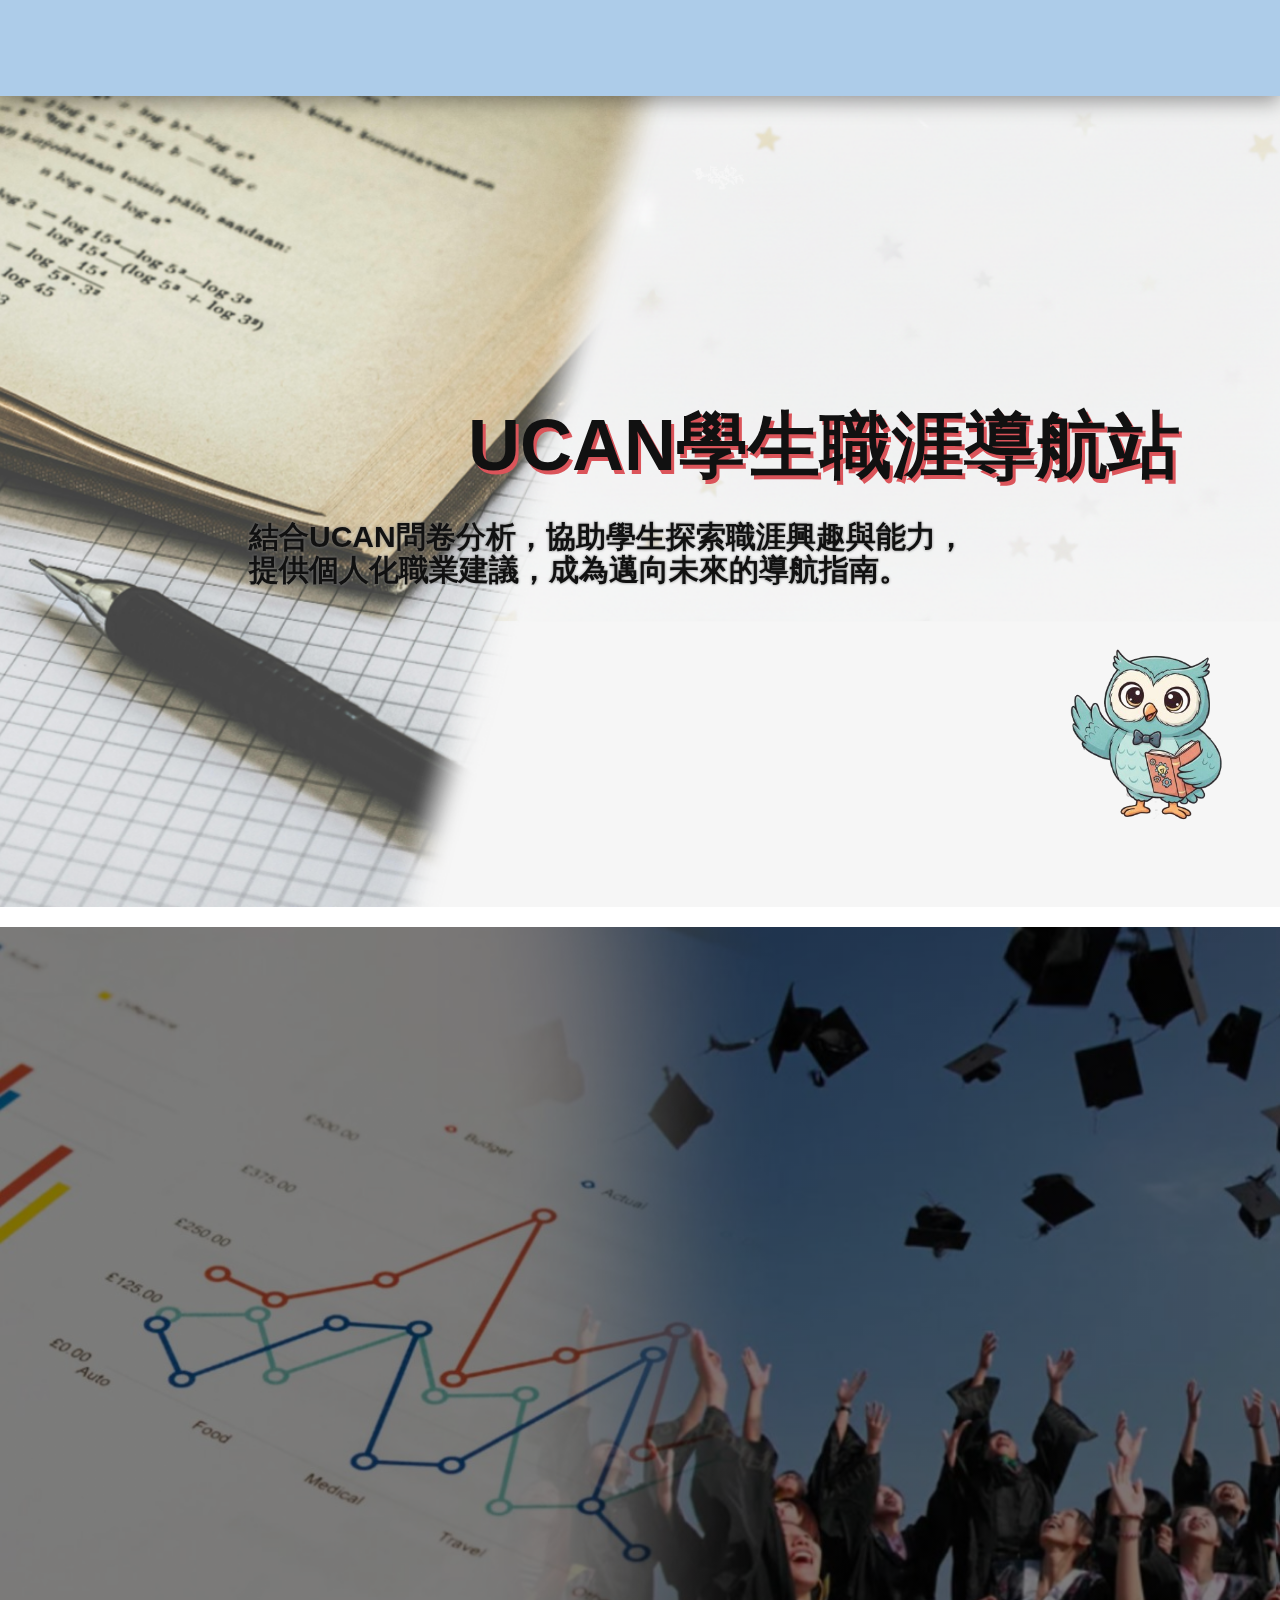
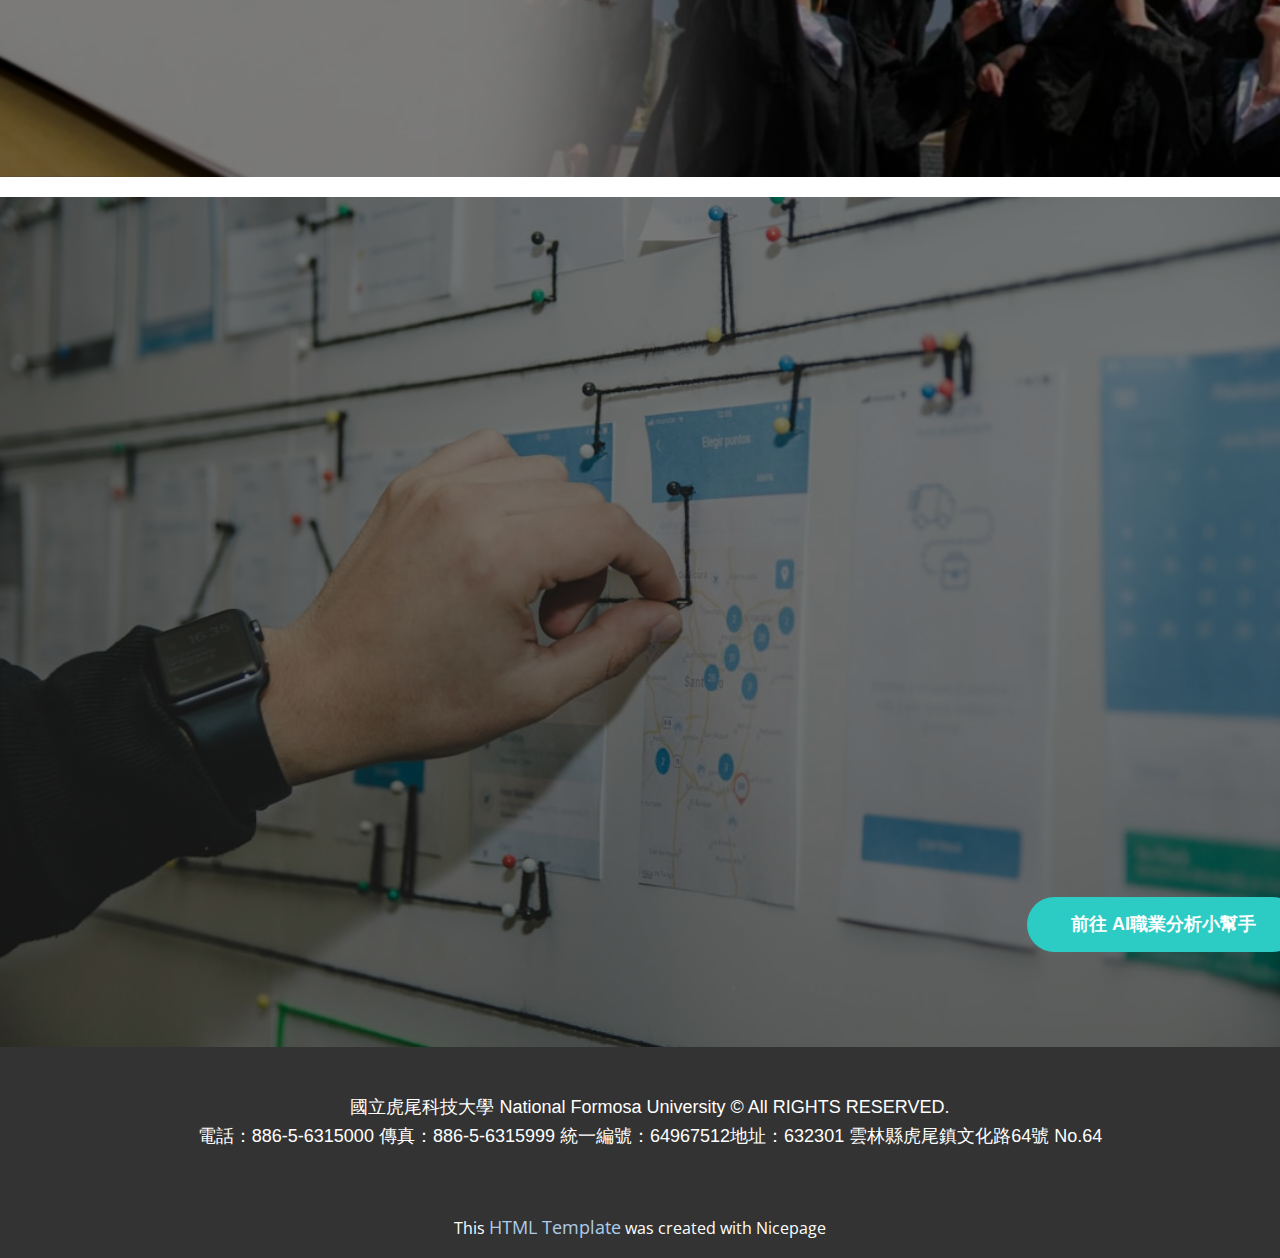
<file: index.html>
<!DOCTYPE html>
<html style="font-size: 16px;" lang="en">

<head>
  <meta name="viewport" content="width=device-width, initial-scale=1.0">
  <meta charset="utf-8">
  <meta name="keywords"
    content="Smart Home, About Smart Home​, Manage Everything, ​Ready to build a smarter home?​, ​About Smart Homes, ​What People Say?, ​        Our Works, ​All devices sync together at your home, Our Tea​m, Facts &amp;amp; Questions">
  <meta name="description" content="">
  <title>首頁</title>
  <link rel="stylesheet" href="nicepage.css" media="screen">
  <link rel="stylesheet" href="index.css" media="screen">
  <script class="u-script" type="text/javascript" src="jquery.js" defer=""></script>
  <script class="u-script" type="text/javascript" src="nicepage.js" defer=""></script>
  <meta name="generator" content="Nicepage 7.14.0, nicepage.com">





  <link id="u-page-google-font" rel="stylesheet"
    href="https://fonts.googleapis.com/css2?display=swap&amp;family=Roboto:ital,wght@0,100;0,200;0,300;0,400;0,500;0,600;0,700;0,800;0,900;1,100;1,200;1,300;1,400;1,500;1,600;1,700;1,800;1,900&amp;family=Open+Sans:ital,wght@0,300;0,400;0,500;0,600;0,700;0,800;1,300;1,400;1,500;1,600;1,700;1,800">
  <script type="application/ld+json">{
		"@context": "http://schema.org",
		"@type": "Organization",
		"name": "project1"
}</script>
  <meta name="theme-color" content="#478ac9">
  <meta property="og:title" content="home">
  <meta property="og:description" content="">
  <meta property="og:type" content="website">
  <meta data-intl-tel-input-cdn-path="intlTelInput/">
</head>

<body data-home-page="home.html" data-home-page-title="home" data-path-to-root="./" data-include-products="false"
  class="u-body u-clearfix u-xl-mode" data-lang="en">
  <header
    class="u-box-shadow u-clearfix u-header u-palette-1-light-2 u-valign-top-lg u-valign-top-md u-valign-top-sm u-valign-top-xs u-header"
    id="header">
    <div class="u-clearfix u-sheet u-sheet-1">
      <p class="u-custom-font u-font-arial u-text u-text-default u-text-1"> 國立虎尾科技大學&nbsp; &nbsp;資訊管理系 </p>
      <nav class="u-menu u-menu-one-level u-offcanvas u-menu-1" role="navigation" data-responsive-from="MD">
        <div class="menu-collapse u-custom-font u-font-arial"
          style="font-size: 1.25rem; letter-spacing: 0px; font-weight: 700;">
          <a class="u-button-style u-custom---text-active-color-var u-custom-active-border-color u-custom-border u-custom-border-color u-custom-borders u-custom-color u-custom-hover-border-color u-custom-left-right-menu-spacing u-custom-padding-bottom u-custom-text-active-color u-custom-text-color u-custom-text-decoration u-custom-text-hover-color u-custom-text-shadow u-custom-text-shadow-blur u-custom-text-shadow-color u-custom-text-shadow-transparency u-custom-text-shadow-x u-custom-text-shadow-y u-custom-top-bottom-menu-spacing u-hamburger-link u-nav-link u-text-active-palette-1-base u-text-hover-palette-2-base u-hamburger-link-1"
            href="#" tabindex="-1" aria-label="Open menu" aria-controls="d9ab">
            <svg class="u-svg-link" viewBox="0 0 24 24">
              <use xlink:href="#svg-fe03"></use>
            </svg>
            <svg class="u-svg-content" version="1.1" id="svg-fe03" viewBox="0 0 16 16" x="0px" y="0px"
              xmlns:xlink="http://www.w3.org/1999/xlink" xmlns="http://www.w3.org/2000/svg">
              <g>
                <rect y="1" width="16" height="2"></rect>
                <rect y="7" width="16" height="2"></rect>
                <rect y="13" width="16" height="2"></rect>
              </g>
            </svg>
          </a>
        </div>
        <div class="u-custom-menu u-nav-container">
          <ul role="menubar" class="u-custom-font u-font-arial u-nav u-spacing-20 u-unstyled u-nav-1">
            <li role="none" class="u-nav-item"><a role="menuitem"
                class="u-border-2 u-border-active-palette-3-base u-button-style u-nav-link u-text-active-color-var u-text-black u-text-hover-black"
                href="./"
                style="--text-active-color-var: #023589; padding: 15px 5px; text-shadow: 1px 2px 3px rgba(0,0,0,0.4);">首頁</a>
            </li>
            <li role="none" class="u-nav-item"><a role="menuitem"
                class="u-border-2 u-border-active-palette-3-base u-button-style u-nav-link u-text-active-color-var u-text-black u-text-hover-black"
                href="dashboard.html"
                style="--text-active-color-var: #023589; padding: 15px 5px; text-shadow: 1px 2px 3px rgba(0,0,0,0.4);">職能分析儀表板</a>
            </li>
            <li role="none" class="u-nav-item"><a role="menuitem"
                class="u-border-2 u-border-active-palette-3-base u-button-style u-nav-link u-text-active-color-var u-text-black u-text-hover-black"
                href="AI.html"
                style="--text-active-color-var: #023589; padding: 15px 5px; text-shadow: 1px 2px 3px rgba(0,0,0,0.4);">AI職業分析小幫手</a>
            </li>
            <li role="none" class="u-nav-item"><a role="menuitem"
                class="u-border-2 u-border-active-palette-3-base u-button-style u-nav-link u-text-active-color-var u-text-black u-text-hover-black"
                href="about.html"
                style="--text-active-color-var: #023589; padding: 15px 5px; text-shadow: 1px 2px 3px rgba(0,0,0,0.4);">關於我們</a>
            </li>
          </ul>
        </div>
        <div class="u-custom-menu u-nav-container-collapse" id="d9ab" role="region" aria-label="Menu panel">
          <div class="u-black u-container-style u-inner-container-layout u-opacity u-opacity-95 u-sidenav">
            <div class="u-inner-container-layout u-sidenav-overflow">
              <div class="u-menu-close" tabindex="-1" aria-label="Close menu"></div>
              <ul class="u-align-center u-nav u-popupmenu-items u-unstyled u-nav-2" role="menubar">
                <li role="none" class="u-nav-item"><a role="menuitem" class="u-button-style u-nav-link" href="./">首頁</a>
                </li>
                <li role="none" class="u-nav-item"><a role="menuitem" class="u-button-style u-nav-link"
                    href="dashboard.html">職能分析儀表板</a>
                </li>
                <li role="none" class="u-nav-item"><a role="menuitem" class="u-button-style u-nav-link"
                    href="AI.html">AI職業分析小幫手</a>
                </li>
                <li role="none" class="u-nav-item"><a role="menuitem" class="u-button-style u-nav-link"
                    href="about.html">關於我們</a>
                </li>
              </ul>
            </div>
          </div>
          <div class="u-black u-menu-overlay u-opacity u-opacity-70"></div>
        </div>
        <style class="menu-style">
          @media (max-width: 939px) {
            [data-responsive-from="MD"] .u-nav-container {
              display: none;
            }

            [data-responsive-from="MD"] .menu-collapse {
              display: block;
            }
          }
        </style>
      </nav>
      <p class="u-custom-font u-font-arial u-text u-text-default u-text-2"> &nbsp;National Formosa
        University&nbsp;Department of Information Management</p>
      <img class="u-image u-image-contain u-image-default u-image-1" src="images/logo2.png" alt=""
        data-image-width="403" data-image-height="379">
    </div>
  </header>
  <section class="u-align-center u-clearfix u-container-align-center u-grey-5 u-valign-top-lg u-section-1" src=""
    id="carousel_3dba">

    <div class="u-container-style u-group u-image u-image-1" data-image-width="1300" data-image-height="730">
      <div class="u-container-layout u-container-layout-1">
        <h1 class="classA u-align-left u-custom-font u-font-arial u-text u-text-default u-title u-text-1"
          data-animation-name="customAnimationIn" data-animation-duration="1000" data-animation-delay="0"><span
            style="font-size: 4.5rem;"> UCAN​​學<span style="font-weight: 700;"></span>生職涯導航站</span>
          <br>
        </h1>
        <h1 class="classA u-align-left u-custom-font u-font-arial u-text u-text-default u-title u-text-2"
          data-animation-name="customAnimationIn" data-animation-duration="1000" data-animation-delay="0">
          結合UCAN問卷分析，協助學生探索職涯興趣與能力，<br>提供個人化職業建議，成為邁向未來的導航指南。<br>
        </h1>
        <img class="u-hover-feature u-image u-image-contain u-image-default u-preserve-proportions u-image-2"
          src="images/unnamed-removebg-preview11.png" alt="" data-image-width="500" data-image-height="500"
          data-animation-name="customAnimationIn" data-animation-duration="1000" data-animation-delay="0">
      </div>
    </div>
  </section>
  <section class="u-align-center u-clearfix u-container-align-center u-image u-shading u-section-2" id="sec-85ae"
    data-image-width="1252" data-image-height="833">
    <div class="u-clearfix u-sheet u-valign-middle-lg u-valign-middle-sm u-valign-middle-xs u-sheet-1">
      <h1 class="u-align-center u-custom-font u-font-arial u-text u-text-default u-title u-text-1"
        data-animation-name="customAnimationIn" data-animation-duration="1000" data-animation-delay="0">網站介紹</h1>
      <p class="u-align-left u-custom-font u-font-arial u-large-text u-text u-text-variant u-text-2"
        data-animation-name="customAnimationIn" data-animation-duration="1000" data-animation-delay="0"> 透過
        Tableau
        進行資料視覺化，將分析結果轉化為直觀的圖表，輔以網站整合展示，讓系所能更清楚地了解學業表現與職涯方向之間的潛在關聯。最終成果可作為學生職涯規劃的參考依據，亦能協助系所檢視課程設計是否有效對應實際職涯發展需求，提升教學與輔導的整體效益。
      </p>
      <a href="dashboard.html" data-page-id="61143214"
        class="u-active-black u-align-center u-border-none u-btn u-btn-round u-button-style u-custom-font u-font-arial u-hover-black u-palette-4-dark-1 u-radius-50 u-text-active-white u-text-body-alt-color u-text-hover-white u-btn-1"
        title="職能儀表板" data-animation-name="customAnimationIn" data-animation-duration="0" data-animation-delay="0">前往
        職能儀表版 </a>
    </div>
  </section>
  <section class="u-align-left u-clearfix u-container-align-left u-image u-shading u-section-3" id="sec-4a94">
    <div class="u-clearfix u-sheet u-valign-middle-md u-sheet-1">
      <h1 class="u-align-center u-custom-font u-font-arial u-text u-title u-text-1" data-animation-name="fadeIn"
        data-animation-duration="1000" data-animation-delay="0">目的 </h1>
      <p class="u-align-left u-custom-font u-font-arial u-large-text u-text u-text-variant u-text-2"
        data-animation-name="fadeIn" data-animation-duration="1000" data-animation-delay="0">
        對於學生在學期間的學習與未來職涯之間的連結逐漸受到重視。許多畢業生的工作流向已與原就讀科系不同。我們希望能透過本校管院學生於大專院校就業職能平台（UCAN）上的測驗結果，包括16
        職涯類型、共通職能及專業職能，協助正在就讀的學生及準畢業生更高效地了解適合自己的職涯方向。對學校而言，此分析不僅可作為在學生與畢業生進行職涯發展與決策的參考依據，也有助於檢視學生學習成果是否符合系所課程設計所期望達成的培育目標。
      </p>
      <a href="AI.html" data-page-id="2216919638"
        class="u-active-black u-align-center u-border-none u-btn u-btn-round u-button-style u-custom-font u-font-arial u-hover-black u-palette-4-dark-1 u-radius-50 u-text-active-white u-text-body-alt-color u-text-hover-white u-btn-1"
        title="職能儀表板" data-animation-out="1">前往 ​AI職業分析小幫手 </a>
    </div>
  </section>



  <footer class="u-align-center u-clearfix u-container-align-center u-footer u-grey-80 u-footer" id="footer">
    <div class="u-clearfix u-sheet u-valign-middle u-sheet-1">
      <p class="u-custom-font u-font-arial u-text u-text-default u-text-1"> 國立虎尾科技大學 National Formosa University © All
        RIGHTS RESERVED.<br>電話：886-5-6315000 傳真：886-5-6315999 統一編號：64967512地址：632301 雲林縣虎尾鎮文化路64號 No.64<br>
      </p>
    </div>
  </footer>
  <section class="u-backlink u-clearfix u-grey-80"> This <a href="https://nicepage.com/html-templates">HTML Template</a>
    was created with Nicepage
  </section>

</body>

</html>
</file>
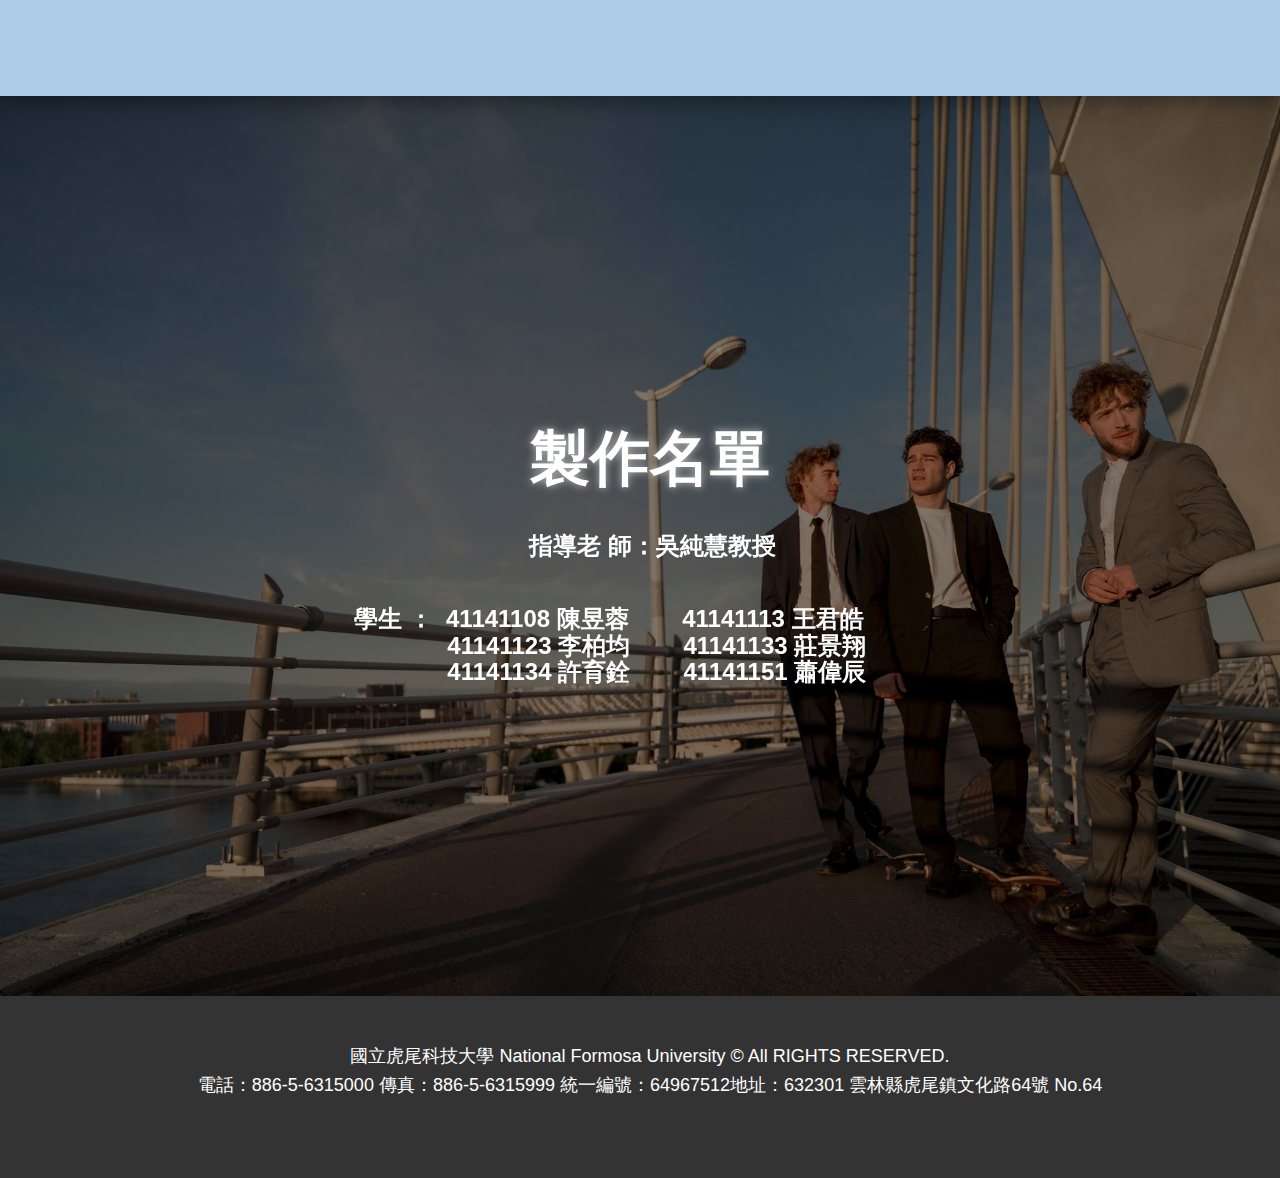
<file: about.html>
<!DOCTYPE html>
<html style="font-size: 16px;" lang="en">

<head>
  <meta name="viewport" content="width=device-width, initial-scale=1.0">
  <meta charset="utf-8">
  <meta name="keywords" content="">
  <meta name="description" content="">
  <title>關於我們</title>
  <link rel="stylesheet" href="nicepage.css" media="screen">
  <link rel="stylesheet" href="about.css" media="screen">
  <script class="u-script" type="text/javascript" src="jquery.js" defer=""></script>
  <script class="u-script" type="text/javascript" src="nicepage.js" defer=""></script>
  <meta name="generator" content="Nicepage 7.14.0, nicepage.com">



  <link id="u-page-google-font" rel="stylesheet"
    href="https://fonts.googleapis.com/css2?display=swap&amp;family=Roboto:ital,wght@0,100;0,200;0,300;0,400;0,500;0,600;0,700;0,800;0,900;1,100;1,200;1,300;1,400;1,500;1,600;1,700;1,800;1,900&amp;family=Open+Sans:ital,wght@0,300;0,400;0,500;0,600;0,700;0,800;1,300;1,400;1,500;1,600;1,700;1,800">
  <script type="application/ld+json">{
		"@context": "http://schema.org",
		"@type": "Organization",
		"name": "project1"
}</script>
  <meta name="theme-color" content="#478ac9">
  <meta property="og:title" content="about">
  <meta property="og:description" content="">
  <meta property="og:type" content="website">
  <meta data-intl-tel-input-cdn-path="intlTelInput/">
</head>

<body data-path-to-root="./" data-include-products="false" class="u-body u-clearfix u-xl-mode" data-lang="en">
  <header
    class="u-box-shadow u-clearfix u-header u-palette-1-light-2 u-valign-top-lg u-valign-top-md u-valign-top-sm u-valign-top-xs u-header"
    id="header">
    <div class="u-clearfix u-sheet u-sheet-1">
      <p class="u-custom-font u-font-arial u-text u-text-default u-text-1"> 國立虎尾科技大學&nbsp; &nbsp;資訊管理系 </p>
      <nav class="u-menu u-menu-one-level u-offcanvas u-menu-1" role="navigation" data-responsive-from="MD">
        <div class="menu-collapse u-custom-font u-font-arial"
          style="font-size: 1.25rem; letter-spacing: 0px; font-weight: 700;">
          <a class="u-button-style u-custom---text-active-color-var u-custom-active-border-color u-custom-border u-custom-border-color u-custom-borders u-custom-color u-custom-hover-border-color u-custom-left-right-menu-spacing u-custom-padding-bottom u-custom-text-active-color u-custom-text-color u-custom-text-decoration u-custom-text-hover-color u-custom-text-shadow u-custom-text-shadow-blur u-custom-text-shadow-color u-custom-text-shadow-transparency u-custom-text-shadow-x u-custom-text-shadow-y u-custom-top-bottom-menu-spacing u-hamburger-link u-nav-link u-text-active-palette-1-base u-text-hover-palette-2-base u-hamburger-link-1"
            href="#" tabindex="-1" aria-label="Open menu" aria-controls="d9ab">
            <svg class="u-svg-link" viewBox="0 0 24 24">
              <use xlink:href="#svg-fe03"></use>
            </svg>
            <svg class="u-svg-content" version="1.1" id="svg-fe03" viewBox="0 0 16 16" x="0px" y="0px"
              xmlns:xlink="http://www.w3.org/1999/xlink" xmlns="http://www.w3.org/2000/svg">
              <g>
                <rect y="1" width="16" height="2"></rect>
                <rect y="7" width="16" height="2"></rect>
                <rect y="13" width="16" height="2"></rect>
              </g>
            </svg>
          </a>
        </div>
        <div class="u-custom-menu u-nav-container">
          <ul role="menubar" class="u-custom-font u-font-arial u-nav u-spacing-20 u-unstyled u-nav-1">
            <li role="none" class="u-nav-item"><a role="menuitem"
                class="u-border-2 u-border-active-palette-3-base u-button-style u-nav-link u-text-active-color-var u-text-black u-text-hover-black"
                href="./"
                style="--text-active-color-var: #023589; padding: 15px 5px; text-shadow: 1px 2px 3px rgba(0,0,0,0.4);">首頁</a>
            </li>
            <li role="none" class="u-nav-item"><a role="menuitem"
                class="u-border-2 u-border-active-palette-3-base u-button-style u-nav-link u-text-active-color-var u-text-black u-text-hover-black"
                href="dashboard.html"
                style="--text-active-color-var: #023589; padding: 15px 5px; text-shadow: 1px 2px 3px rgba(0,0,0,0.4);">職能分析儀表板</a>
            </li>
            <li role="none" class="u-nav-item"><a role="menuitem"
                class="u-border-2 u-border-active-palette-3-base u-button-style u-nav-link u-text-active-color-var u-text-black u-text-hover-black"
                href="AI.html"
                style="--text-active-color-var: #023589; padding: 15px 5px; text-shadow: 1px 2px 3px rgba(0,0,0,0.4);">AI職業分析小幫手</a>
            </li>
            <li role="none" class="u-nav-item"><a role="menuitem"
                class="u-border-2 u-border-active-palette-3-base u-button-style u-nav-link u-text-active-color-var u-text-black u-text-hover-black"
                href="about.html"
                style="--text-active-color-var: #023589; padding: 15px 5px; text-shadow: 1px 2px 3px rgba(0,0,0,0.4);">關於我們</a>
            </li>
          </ul>
        </div>
        <div class="u-custom-menu u-nav-container-collapse" id="d9ab" role="region" aria-label="Menu panel">
          <div class="u-black u-container-style u-inner-container-layout u-opacity u-opacity-95 u-sidenav">
            <div class="u-inner-container-layout u-sidenav-overflow">
              <div class="u-menu-close" tabindex="-1" aria-label="Close menu"></div>
              <ul class="u-align-center u-nav u-popupmenu-items u-unstyled u-nav-2" role="menubar">
                <li role="none" class="u-nav-item"><a role="menuitem" class="u-button-style u-nav-link" href="./">首頁</a>
                </li>
                <li role="none" class="u-nav-item"><a role="menuitem" class="u-button-style u-nav-link"
                    href="dashboard.html">職能分析儀表板</a>
                </li>
                <li role="none" class="u-nav-item"><a role="menuitem" class="u-button-style u-nav-link"
                    href="AI.html">AI職業分析小幫手</a>
                </li>
                <li role="none" class="u-nav-item"><a role="menuitem" class="u-button-style u-nav-link"
                    href="about.html">關於我們</a>
                </li>
              </ul>
            </div>
          </div>
          <div class="u-black u-menu-overlay u-opacity u-opacity-70"></div>
        </div>
        <style class="menu-style">
          @media (max-width: 939px) {
            [data-responsive-from="MD"] .u-nav-container {
              display: none;
            }

            [data-responsive-from="MD"] .menu-collapse {
              display: block;
            }
          }
        </style>
      </nav>
      <p class="u-custom-font u-font-arial u-text u-text-default u-text-2"> &nbsp;National Formosa
        University&nbsp;Department of Information Management</p>
      <img class="u-image u-image-contain u-image-default u-image-1" src="images/logo2.png" alt=""
        data-image-width="403" data-image-height="379">
    </div>
  </header>
  <section class="u-clearfix u-image u-shading u-section-1" id="block-6" data-image-width="5873"
    data-image-height="3915">
    <div class="u-clearfix u-sheet u-valign-top-lg u-valign-top-md u-valign-top-sm u-valign-top-xs u-sheet-1">
      <div class="u-clearfix u-custom-html u-expanded-width u-custom-html-1"></div>
      <h1 class="classA u-align-center u-text u-title u-text-1" data-animation-name="customAnimationIn"
        data-animation-duration="1000" data-animation-delay="0"><span style="font-size: 3.75rem;"> 製作名單</span>
        <br>
      </h1>
      <p class="u-align-left u-custom-font u-font-arial u-text u-text-2" data-animation-name="customAnimationIn"
        data-animation-duration="1000" data-animation-delay="0"> 指導老 <span style="font-weight: 700;"></span>師：吳純慧教授
      </p>
      <h1 class="classA u-align-left u-custom-font u-font-arial u-text u-title u-text-3"
        data-animation-name="customAnimationIn" data-animation-duration="1000" data-animation-delay="0"><b>
          <br>學生 ：</b><b>&nbsp; 41141108 陳昱蓉</b><b>&nbsp; &nbsp; &nbsp; &nbsp; </b><b>41141113 </b><b>王君皓</b><b>&nbsp;
          &nbsp;&nbsp;</b>
        <br><b>&nbsp; &nbsp; &nbsp; &nbsp; &nbsp; &nbsp; &nbsp; 41141123 </b><b>李柏均</b><b>&nbsp; &nbsp; &nbsp; &nbsp;
        </b><b>41141133 </b><b>莊景翔</b>
        <br><b>&nbsp; &nbsp; &nbsp; &nbsp; &nbsp; &nbsp; &nbsp; 41141134 </b><b>許育銓&nbsp; &nbsp; &nbsp; </b><b>&nbsp;
        </b><b>41141151 </b><b>蕭偉辰&nbsp;&nbsp;</b>
        <br>
      </h1>
    </div>
  </section>



  <footer class="u-align-center u-clearfix u-container-align-center u-footer u-grey-80 u-footer" id="footer">
    <div class="u-clearfix u-sheet u-valign-middle u-sheet-1">
      <p class="u-custom-font u-font-arial u-text u-text-default u-text-1"> 國立虎尾科技大學 National Formosa University © All
        RIGHTS RESERVED.<br>電話：886-5-6315000 傳真：886-5-6315999 統一編號：64967512地址：632301 雲林縣虎尾鎮文化路64號 No.64<br>
      </p>
    </div>
  </footer>
  <section class="u-backlink u-clearfix u-grey-80"></section>

</body>

</html>
</file>
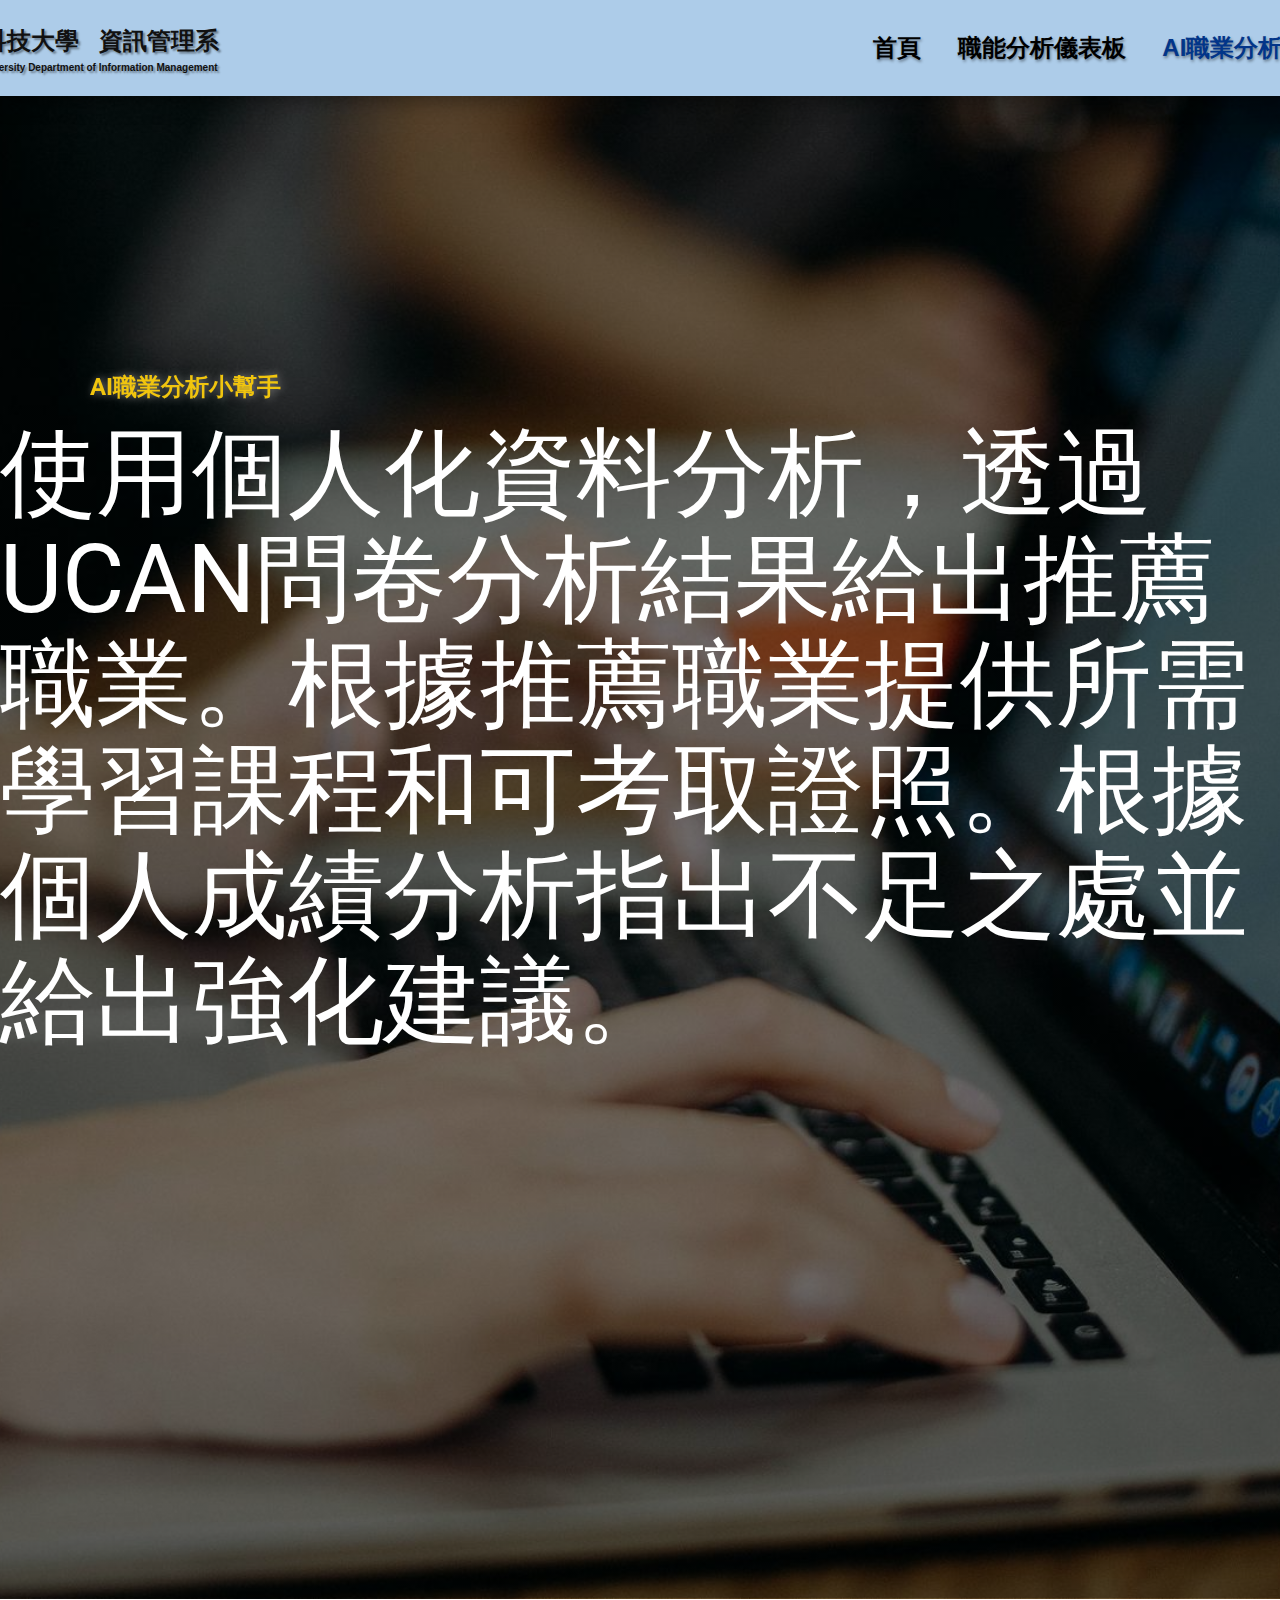
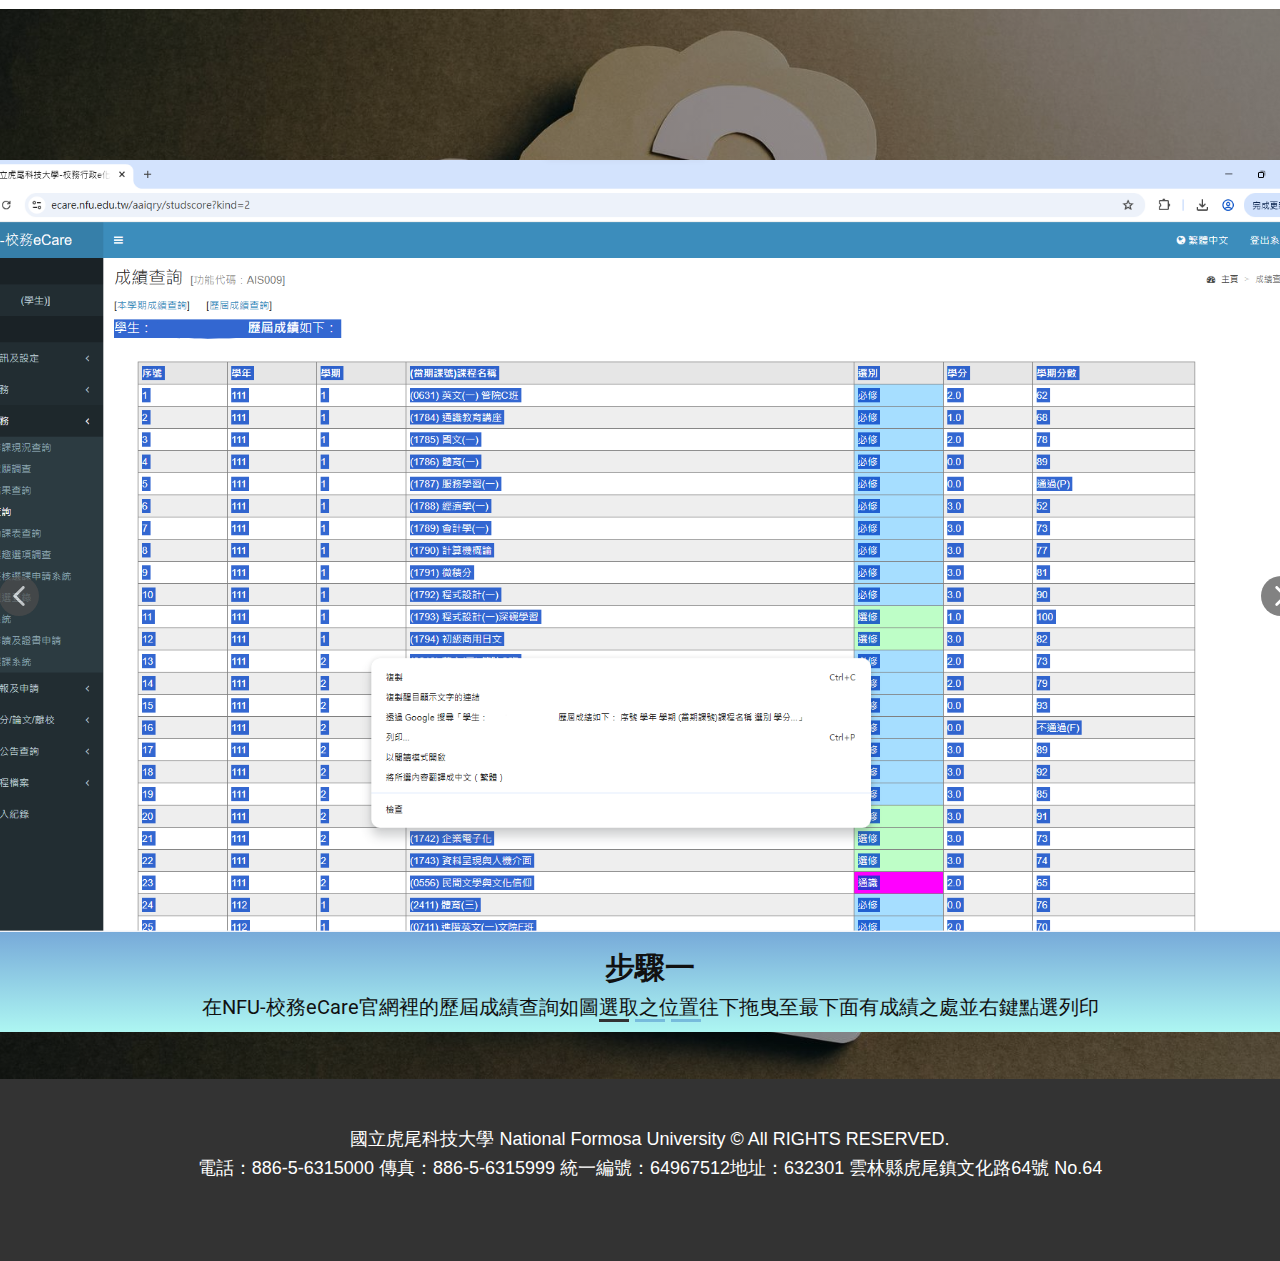
<file: AI.html>
<!DOCTYPE html>
<html style="font-size: 16px;" lang="en">

<head>
  <meta name="viewport" content="width=device-width, initial-scale=1.0">
  <meta charset="utf-8">
  <meta name="keywords" content="">
  <meta name="description" content="">
  <title>AI職業分析</title>
  <link rel="stylesheet" href="nicepage.css" media="screen">
  <link rel="stylesheet" href="AI.css" media="screen">
  <script class="u-script" type="text/javascript" src="jquery.js" defer=""></script>
  <script class="u-script" type="text/javascript" src="nicepage.js" defer=""></script>
  <meta name="generator" content="Nicepage 8.0.3, nicepage.com">





  <link id="u-page-google-font" rel="stylesheet"
    href="https://fonts.googleapis.com/css2?display=swap&amp;family=Roboto:ital,wght@0,100;0,200;0,300;0,400;0,500;0,600;0,700;0,800;0,900;1,100;1,200;1,300;1,400;1,500;1,600;1,700;1,800;1,900&amp;family=Open+Sans:ital,wght@0,300;0,400;0,500;0,600;0,700;0,800;1,300;1,400;1,500;1,600;1,700;1,800">
  <script type="application/ld+json">{
		"@context": "http://schema.org",
		"@type": "Organization",
		"name": "project1"
}</script>
  <meta name="theme-color" content="#478ac9">
  <meta property="og:title" content="AI">
  <meta property="og:description" content="">
  <meta property="og:type" content="website">
  <meta data-intl-tel-input-cdn-path="intlTelInput/">
</head>

<body data-path-to-root="./" data-include-products="false" class="u-body u-clearfix u-xl-mode" data-lang="en">
  <header
    class="u-box-shadow u-clearfix u-header u-palette-1-light-2 u-valign-top-lg u-valign-top-md u-valign-top-sm u-valign-top-xs u-header"
    id="header">
    <div class="u-clearfix u-sheet u-sheet-1">
      <img class="u-image u-image-contain u-image-default u-image-1" src="images/logo2.png" alt=""
        data-image-width="403" data-image-height="379">
      <p class="u-custom-font u-font-arial u-text u-text-default u-text-1"> 國立虎尾科技大學&nbsp; &nbsp;資訊管理系 </p>
      <nav class="u-menu u-menu-one-level u-offcanvas u-menu-1" role="navigation" data-responsive-from="MD">
        <div class="menu-collapse u-custom-font u-font-arial"
          style="font-size: 1.5rem; letter-spacing: 0px; font-weight: 700;">
          <a class="u-button-style u-custom---text-active-color-var u-custom-active-border-color u-custom-border u-custom-border-color u-custom-borders u-custom-color u-custom-hover-border-color u-custom-left-right-menu-spacing u-custom-padding-bottom u-custom-text-active-color u-custom-text-color u-custom-text-decoration u-custom-text-hover-color u-custom-text-shadow u-custom-text-shadow-blur u-custom-text-shadow-color u-custom-text-shadow-transparency u-custom-text-shadow-x u-custom-text-shadow-y u-custom-top-bottom-menu-spacing u-hamburger-link u-nav-link u-text-active-palette-1-base u-text-hover-palette-2-base u-hamburger-link-1"
            href="#" tabindex="-1" aria-label="Open menu" aria-controls="d9ab">
            <svg class="u-svg-link" viewBox="0 0 24 24">
              <use xlink:href="#svg-fe03"></use>
            </svg>
            <svg class="u-svg-content" version="1.1" id="svg-fe03" viewBox="0 0 16 16" x="0px" y="0px"
              xmlns:xlink="http://www.w3.org/1999/xlink" xmlns="http://www.w3.org/2000/svg">
              <g>
                <rect y="1" width="16" height="2"></rect>
                <rect y="7" width="16" height="2"></rect>
                <rect y="13" width="16" height="2"></rect>
              </g>
            </svg>
          </a>
        </div>
        <div class="u-custom-menu u-nav-container">
          <ul role="menubar" class="u-custom-font u-font-arial u-nav u-spacing-20 u-unstyled u-nav-1">
            <li role="none" class="u-nav-item"><a role="menuitem"
                class="u-border-active-palette-3-base u-button-style u-nav-link u-text-active-color-var u-text-black u-text-hover-black"
                href="./"
                style="--text-active-color-var: #023589; padding: 15px 5px; text-shadow: 1px 2px 3px rgba(0,0,0,0.4);">首頁</a>
            </li>
            <li role="none" class="u-nav-item"><a role="menuitem"
                class="u-border-active-palette-3-base u-button-style u-nav-link u-text-active-color-var u-text-black u-text-hover-black"
                href="dashboard.html"
                style="--text-active-color-var: #023589; padding: 15px 5px; text-shadow: 1px 2px 3px rgba(0,0,0,0.4);">職能分析儀表板</a>
            </li>
            <li role="none" class="u-nav-item"><a role="menuitem"
                class="u-border-active-palette-3-base u-button-style u-nav-link u-text-active-color-var u-text-black u-text-hover-black"
                href="AI.html"
                style="--text-active-color-var: #023589; padding: 15px 5px; text-shadow: 1px 2px 3px rgba(0,0,0,0.4);">AI職業分析小幫手</a>
            </li>
            <li role="none" class="u-nav-item"><a role="menuitem"
                class="u-border-active-palette-3-base u-button-style u-nav-link u-text-active-color-var u-text-black u-text-hover-black"
                href="about.html"
                style="--text-active-color-var: #023589; padding: 15px 5px; text-shadow: 1px 2px 3px rgba(0,0,0,0.4);">關於我們</a>
            </li>
          </ul>
        </div>
        <div class="u-custom-menu u-nav-container-collapse" id="d9ab" role="region" aria-label="Menu panel">
          <div class="u-black u-container-style u-inner-container-layout u-opacity u-opacity-95 u-sidenav">
            <div class="u-inner-container-layout u-sidenav-overflow">
              <div class="u-menu-close" tabindex="-1" aria-label="Close menu"></div>
              <ul class="u-align-center u-nav u-popupmenu-items u-unstyled u-nav-2" role="menubar">
                <li role="none" class="u-nav-item"><a role="menuitem" class="u-button-style u-nav-link" href="./">首頁</a>
                </li>
                <li role="none" class="u-nav-item"><a role="menuitem" class="u-button-style u-nav-link"
                    href="dashboard.html">職能分析儀表板</a>
                </li>
                <li role="none" class="u-nav-item"><a role="menuitem" class="u-button-style u-nav-link"
                    href="AI.html">AI職業分析小幫手</a>
                </li>
                <li role="none" class="u-nav-item"><a role="menuitem" class="u-button-style u-nav-link"
                    href="about.html">關於我們</a>
                </li>
              </ul>
            </div>
          </div>
          <div class="u-black u-menu-overlay u-opacity u-opacity-70"></div>
        </div>
        <style class="menu-style">
          @media (max-width: 939px) {
            [data-responsive-from="MD"] .u-nav-container {
              display: none;
            }

            [data-responsive-from="MD"] .menu-collapse {
              display: block;
            }
          }
        </style>
      </nav>
      <p class="u-custom-font u-font-arial u-text u-text-default u-text-2"> &nbsp;National Formosa
        University&nbsp;Department of Information Management</p>
    </div>
  </header>
  <section class="u-clearfix u-image u-shading u-section-1" id="block-6" data-image-width="4240"
    data-image-height="2832">

    <div class="u-clearfix u-custom-html u-expanded-width u-custom-html-1"></div>
    <h1 class="classA u-align-left u-text u-text-palette-3-base u-title u-text-1"
      data-animation-name="customAnimationIn" data-animation-duration="1000" data-animation-delay="0"> AI職業分析小幫​手<br>
    </h1>
    <h1 class="classA u-align-left u-text u-title u-text-2" data-animation-name="customAnimationIn"
      data-animation-duration="1000" data-animation-delay="0">
      使用個人化資料分析，透過UCAN問卷分析結果給出推薦職業。根據推薦職業提供所需學習課程和可考取證照。根據個人成績分析指出不足之處並給出強化建議。<br>
    </h1>
    <img class="u-hover-feature u-image u-image-contain u-image-default u-preserve-proportions u-image-1"
      src="images/Gemini_Generated_Image_77y2sp77y2sp77y2-removebg-preview.png" alt="" data-image-width="500"
      data-image-height="500" data-animation-name="customAnimationIn" data-animation-duration="0"
      data-animation-delay="0">
    <a href="AIWEB.html" data-page-id="446214883"
      class="u-active-black u-align-center u-border-none u-btn u-btn-round u-button-style u-custom-font u-font-arial u-hover-black u-palette-4-dark-1 u-radius-50 u-text-active-white u-text-body-alt-color u-text-hover-white u-btn-1"
      title="職能儀表板" data-animation-name="customAnimationIn" data-animation-duration="0" data-animation-delay="0">前往
      分析​小幫手</a>
  </section>
  <section class="u-clearfix u-section-2" id="block-8">
    <div class="u-clearfix u-sheet u-sheet-1"></div>
  </section>
  <section class="u-align-center u-clearfix u-container-align-center u-image u-shading u-section-3" id="block-7"
    data-image-width="5843" data-image-height="3901">
    <div class="u-clearfix u-sheet u-valign-middle-lg u-valign-middle-md u-valign-middle-sm u-sheet-1">
      <h1 class="classA u-align-left u-text u-title u-text-1" data-animation-name="customAnimationIn"
        data-animation-duration="1000" data-animation-delay="0"> 使用步驟說明<br>
      </h1>
      <div
        class="custom-expanded u-carousel u-gallery u-layout-carousel u-lightbox u-no-transition u-show-text-on-hover u-gallery-1"
        id="carousel-1336" data-interval="0" data-u-ride="carousel">
        <ol class="u-absolute-hcenter u-carousel-indicators u-carousel-indicators-1">
          <li data-u-target="#carousel-1336" data-u-slide-to="0"
            class="u-active u-active-grey-80 u-palette-1-base u-shape-rectangle"
            style="width: 30px; height: 3px; background-image: none;"></li>
          <li data-u-target="#carousel-1336" data-u-slide-to="1"
            class="u-active-grey-80 u-palette-1-base u-shape-rectangle"
            style="width: 30px; height: 3px; background-image: none;"></li>
          <li data-u-target="#carousel-1336" data-u-slide-to="2"
            class="u-active-grey-80 u-palette-1-base u-shape-rectangle"
            style="width: 30px; height: 3px; background-image: none;"></li>
        </ol>
        <div class="u-carousel-inner u-gallery-inner u-gallery-inner-1" role="listbox">
          <div class="u-active u-carousel-item u-effect-hover-slide u-gallery-item u-carousel-item-1"
            data-image-width="4928" data-image-height="3264">
            <div class="u-back-slide u-back-slide-1" data-image-width="1920" data-image-height="1080">
              <img class="u-back-image u-effect-hover-slide-direction-left u-expanded u-back-image-1" src="images/2.png"
                alt="步驟一">
            </div>
            <div class="u-align-center u-gradient u-over-slide u-valign-bottom u-over-slide-1">
              <h3 class="u-align-center u-custom-font u-font-arial u-gallery-heading"
                style="font-weight: 700; line-height: 1.6; font-size: 1.875rem;">步驟一</h3>
              <h5 class="u-gallery-text" style="line-height: 1.5;">在NFU-校務eCare官網裡的歷屆成績查詢如圖選取之位置往下拖曳至最下面有成績之處並右鍵點選列印
              </h5>
            </div>
            <style data-mode="XL" data-visited="true"></style>
            <style data-mode="LG"></style>
            <style data-mode="MD"></style>
            <style data-mode="SM"></style>
            <style data-mode="XS" data-visited="true"></style>
          </div>
          <div class="u-carousel-item u-effect-hover-slide u-gallery-item u-carousel-item-2" data-image-width="1920"
            data-image-height="1080">
            <div class="u-back-slide u-back-slide-2">
              <img class="u-back-image u-effect-hover-slide-direction-left u-expanded u-back-image-2" src="images/3.png"
                alt="步驟二">
            </div>
            <div class="u-align-center u-gradient u-over-slide u-valign-bottom u-over-slide-2">
              <h3 class="u-align-center u-custom-font u-font-arial u-gallery-heading"
                style="font-weight: 700; line-height: 1.6; font-size: 1.875rem;">步驟二</h3>
              <h5 class="u-gallery-text" style="line-height: 1.5;">目的地選為另存為pdf並取名grade.pdf</h5>
            </div>
            <style data-mode="XL" data-visited="true"></style>
            <style data-mode="LG"></style>
            <style data-mode="MD"></style>
            <style data-mode="SM"></style>
            <style data-mode="XS" data-visited="true"></style>
          </div>
          <div class="u-carousel-item u-effect-hover-slide u-gallery-item u-carousel-item-3">
            <div class="u-back-slide u-back-slide-3" data-image-width="1920" data-image-height="1080">
              <img class="u-back-image u-effect-hover-slide-direction-left u-expanded u-back-image-3" src="images/1.png"
                alt="步驟三">
            </div>
            <div class="u-align-center u-gradient u-over-slide u-valign-bottom u-over-slide-3">
              <h3 class="u-align-center u-custom-font u-font-arial u-gallery-heading"
                style="font-weight: 700; line-height: 1.6; font-size: 1.875rem;">步驟三</h3>
              <h5 class="u-gallery-text" style="line-height: 1.5;">
                將下載的grade.pdf(※檔名必須為此名稱)、及在UCAN官網下載職場共通職能、職業興趣探索診斷結果選取並上傳檔案</h5>
            </div>
          </div>
        </div>
        <a class="u-absolute-vcenter u-carousel-control u-carousel-control-prev u-grey-70 u-icon-circle u-opacity u-opacity-70 u-spacing-10 u-text-white u-carousel-control-1"
          href="#carousel-1336" role="button" data-u-slide="prev"><span aria-hidden="true">
            <svg viewBox="0 0 451.847 451.847">
              <path d="M97.141,225.92c0-8.095,3.091-16.192,9.259-22.366L300.689,9.27c12.359-12.359,32.397-12.359,44.751,0
c12.354,12.354,12.354,32.388,0,44.748L173.525,225.92l171.903,171.909c12.354,12.354,12.354,32.391,0,44.744
c-12.354,12.365-32.386,12.365-44.745,0l-194.29-194.281C100.226,242.115,97.141,234.018,97.141,225.92z"></path>
            </svg></span><span class="sr-only">
            <svg viewBox="0 0 451.847 451.847">
              <path d="M97.141,225.92c0-8.095,3.091-16.192,9.259-22.366L300.689,9.27c12.359-12.359,32.397-12.359,44.751,0
c12.354,12.354,12.354,32.388,0,44.748L173.525,225.92l171.903,171.909c12.354,12.354,12.354,32.391,0,44.744
c-12.354,12.365-32.386,12.365-44.745,0l-194.29-194.281C100.226,242.115,97.141,234.018,97.141,225.92z"></path>
            </svg></span>
        </a>
        <a class="u-absolute-vcenter u-carousel-control u-carousel-control-next u-grey-70 u-icon-circle u-opacity u-opacity-70 u-spacing-10 u-text-white u-carousel-control-2"
          href="#carousel-1336" role="button" data-u-slide="next"><span aria-hidden="true">
            <svg viewBox="0 0 451.846 451.847">
              <path d="M345.441,248.292L151.154,442.573c-12.359,12.365-32.397,12.365-44.75,0c-12.354-12.354-12.354-32.391,0-44.744
L278.318,225.92L106.409,54.017c-12.354-12.359-12.354-32.394,0-44.748c12.354-12.359,32.391-12.359,44.75,0l194.287,194.284
c6.177,6.18,9.262,14.271,9.262,22.366C354.708,234.018,351.617,242.115,345.441,248.292z"></path>
            </svg></span><span class="sr-only">
            <svg viewBox="0 0 451.846 451.847">
              <path d="M345.441,248.292L151.154,442.573c-12.359,12.365-32.397,12.365-44.75,0c-12.354-12.354-12.354-32.391,0-44.744
L278.318,225.92L106.409,54.017c-12.354-12.359-12.354-32.394,0-44.748c12.354-12.359,32.391-12.359,44.75,0l194.287,194.284
c6.177,6.18,9.262,14.271,9.262,22.366C354.708,234.018,351.617,242.115,345.441,248.292z"></path>
            </svg></span>
        </a>
      </div>
    </div>
  </section>



  <footer class="u-align-center u-clearfix u-container-align-center u-footer u-grey-80 u-footer" id="footer">
    <div class="u-clearfix u-sheet u-valign-middle u-sheet-1">
      <p class="u-custom-font u-font-arial u-text u-text-default u-text-1"> 國立虎尾科技大學 National Formosa University © All
        RIGHTS RESERVED.<br>電話：886-5-6315000 傳真：886-5-6315999 統一編號：64967512地址：632301 雲林縣虎尾鎮文化路64號 No.64<br>
      </p>
    </div>
  </footer>
  <section class="u-backlink u-clearfix u-grey-80"></section>

</body>

</html>
</file>
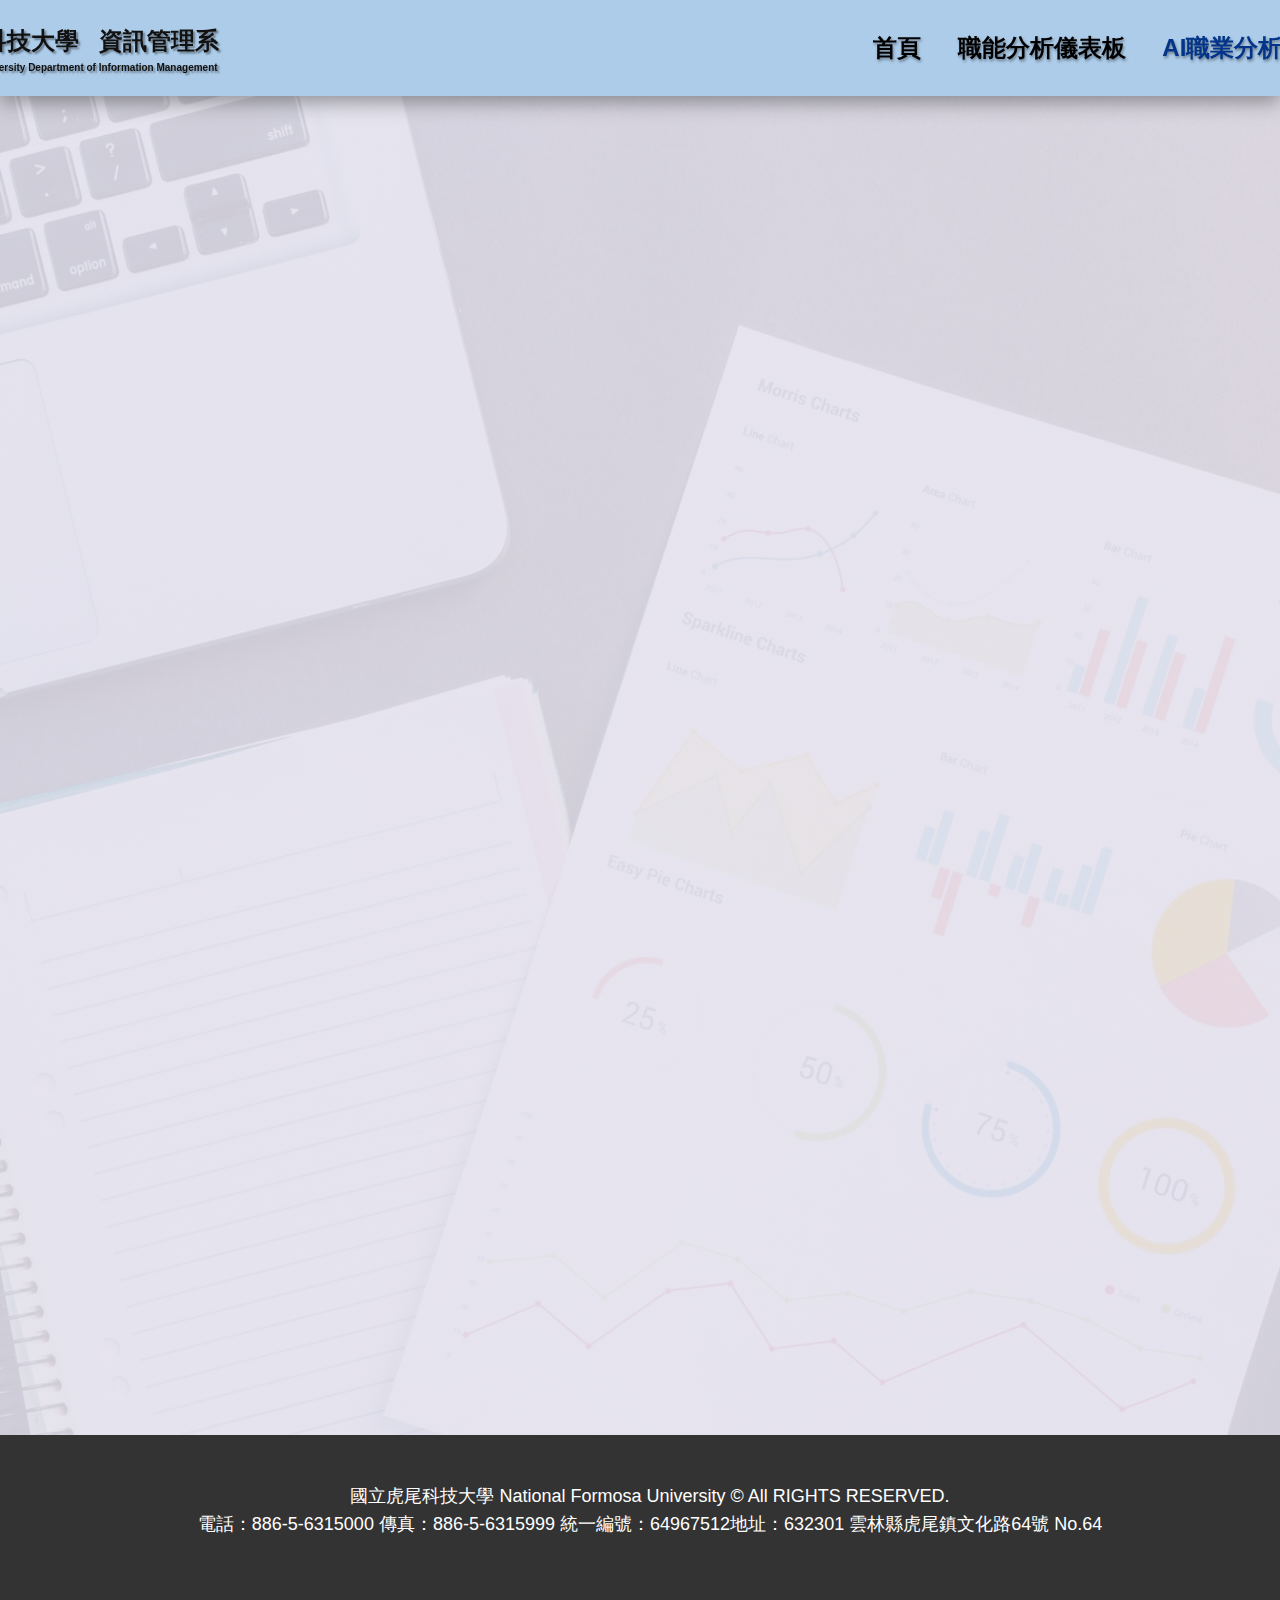
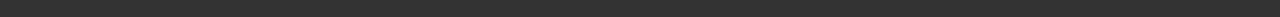
<file: AIWEB.html>
<!DOCTYPE html>
<html style="font-size: 16px;" lang="en">

<head>
  <meta name="viewport" content="width=device-width, initial-scale=1.0">
  <meta charset="utf-8">
  <meta name="keywords" content="">
  <meta name="description" content="">
  <title>AI職業分析小幫手</title>
  <link rel="stylesheet" href="nicepage.css" media="screen">
  <link rel="stylesheet" href="AIWEB.css" media="screen">
  <script class="u-script" type="text/javascript" src="jquery.js" defer=""></script>
  <script class="u-script" type="text/javascript" src="nicepage.js" defer=""></script>
  <meta name="generator" content="Nicepage 8.0.3, nicepage.com">



  <link id="u-page-google-font" rel="stylesheet"
    href="https://fonts.googleapis.com/css2?display=swap&amp;family=Roboto:ital,wght@0,100;0,200;0,300;0,400;0,500;0,600;0,700;0,800;0,900;1,100;1,200;1,300;1,400;1,500;1,600;1,700;1,800;1,900&amp;family=Open+Sans:ital,wght@0,300;0,400;0,500;0,600;0,700;0,800;1,300;1,400;1,500;1,600;1,700;1,800">
  <script type="application/ld+json">{
		"@context": "http://schema.org",
		"@type": "Organization",
		"name": "project1"
}</script>
  <meta name="theme-color" content="#478ac9">
  <meta property="og:title" content="AIWEB">
  <meta property="og:description" content="">
  <meta property="og:type" content="website">
  <meta data-intl-tel-input-cdn-path="intlTelInput/">
</head>

<body data-path-to-root="./" data-include-products="false" class="u-body u-clearfix u-xl-mode" data-lang="en">
  <header
    class="u-box-shadow u-clearfix u-header u-palette-1-light-2 u-valign-top-lg u-valign-top-md u-valign-top-sm u-valign-top-xs u-header"
    id="header">
    <div class="u-clearfix u-sheet u-sheet-1">
      <img class="u-image u-image-contain u-image-default u-image-1" src="images/logo2.png" alt=""
        data-image-width="403" data-image-height="379">
      <p class="u-custom-font u-font-arial u-text u-text-default u-text-1"> 國立虎尾科技大學&nbsp; &nbsp;資訊管理系 </p>
      <nav class="u-menu u-menu-one-level u-offcanvas u-menu-1" role="navigation" data-responsive-from="MD">
        <div class="menu-collapse u-custom-font u-font-arial"
          style="font-size: 1.5rem; letter-spacing: 0px; font-weight: 700;">
          <a class="u-button-style u-custom---text-active-color-var u-custom-active-border-color u-custom-border u-custom-border-color u-custom-borders u-custom-color u-custom-hover-border-color u-custom-left-right-menu-spacing u-custom-padding-bottom u-custom-text-active-color u-custom-text-color u-custom-text-decoration u-custom-text-hover-color u-custom-text-shadow u-custom-text-shadow-blur u-custom-text-shadow-color u-custom-text-shadow-transparency u-custom-text-shadow-x u-custom-text-shadow-y u-custom-top-bottom-menu-spacing u-hamburger-link u-nav-link u-text-active-palette-1-base u-text-hover-palette-2-base u-hamburger-link-1"
            href="#" tabindex="-1" aria-label="Open menu" aria-controls="d9ab">
            <svg class="u-svg-link" viewBox="0 0 24 24">
              <use xlink:href="#svg-fe03"></use>
            </svg>
            <svg class="u-svg-content" version="1.1" id="svg-fe03" viewBox="0 0 16 16" x="0px" y="0px"
              xmlns:xlink="http://www.w3.org/1999/xlink" xmlns="http://www.w3.org/2000/svg">
              <g>
                <rect y="1" width="16" height="2"></rect>
                <rect y="7" width="16" height="2"></rect>
                <rect y="13" width="16" height="2"></rect>
              </g>
            </svg>
          </a>
        </div>
        <div class="u-custom-menu u-nav-container">
          <ul role="menubar" class="u-custom-font u-font-arial u-nav u-spacing-20 u-unstyled u-nav-1">
            <li role="none" class="u-nav-item"><a role="menuitem"
                class="u-border-active-palette-3-base u-button-style u-nav-link u-text-active-color-var u-text-black u-text-hover-black"
                href="./"
                style="--text-active-color-var: #023589; padding: 15px 5px; text-shadow: 1px 2px 3px rgba(0,0,0,0.4);">首頁</a>
            </li>
            <li role="none" class="u-nav-item"><a role="menuitem"
                class="u-border-active-palette-3-base u-button-style u-nav-link u-text-active-color-var u-text-black u-text-hover-black"
                href="dashboard.html"
                style="--text-active-color-var: #023589; padding: 15px 5px; text-shadow: 1px 2px 3px rgba(0,0,0,0.4);">職能分析儀表板</a>
            </li>
            <li role="none" class="u-nav-item"><a role="menuitem"
                class="u-border-active-palette-3-base u-button-style u-nav-link u-text-active-color-var u-text-black u-text-hover-black"
                href="AI.html"
                style="--text-active-color-var: #023589; padding: 15px 5px; text-shadow: 1px 2px 3px rgba(0,0,0,0.4);">AI職業分析小幫手</a>
            </li>
            <li role="none" class="u-nav-item"><a role="menuitem"
                class="u-border-active-palette-3-base u-button-style u-nav-link u-text-active-color-var u-text-black u-text-hover-black"
                href="about.html"
                style="--text-active-color-var: #023589; padding: 15px 5px; text-shadow: 1px 2px 3px rgba(0,0,0,0.4);">關於我們</a>
            </li>
          </ul>
        </div>
        <div class="u-custom-menu u-nav-container-collapse" id="d9ab" role="region" aria-label="Menu panel">
          <div class="u-black u-container-style u-inner-container-layout u-opacity u-opacity-95 u-sidenav">
            <div class="u-inner-container-layout u-sidenav-overflow">
              <div class="u-menu-close" tabindex="-1" aria-label="Close menu"></div>
              <ul class="u-align-center u-nav u-popupmenu-items u-unstyled u-nav-2" role="menubar">
                <li role="none" class="u-nav-item"><a role="menuitem" class="u-button-style u-nav-link" href="./">首頁</a>
                </li>
                <li role="none" class="u-nav-item"><a role="menuitem" class="u-button-style u-nav-link"
                    href="dashboard.html">職能分析儀表板</a>
                </li>
                <li role="none" class="u-nav-item"><a role="menuitem" class="u-button-style u-nav-link"
                    href="AI.html">AI職業分析小幫手</a>
                </li>
                <li role="none" class="u-nav-item"><a role="menuitem" class="u-button-style u-nav-link"
                    href="about.html">關於我們</a>
                </li>
              </ul>
            </div>
          </div>
          <div class="u-black u-menu-overlay u-opacity u-opacity-70"></div>
        </div>
        <style class="menu-style">
          @media (max-width: 939px) {
            [data-responsive-from="MD"] .u-nav-container {
              display: none;
            }

            [data-responsive-from="MD"] .menu-collapse {
              display: block;
            }
          }
        </style>
      </nav>
      <p class="u-custom-font u-font-arial u-text u-text-default u-text-2"> &nbsp;National Formosa
        University&nbsp;Department of Information Management</p>
    </div>
  </header>
  <section class="u-clearfix u-image u-shading u-section-1" id="block-6" data-image-width="4928"
    data-image-height="3264">
    <div class="u-clearfix u-sheet u-valign-top-lg u-valign-top-md u-valign-top-sm u-sheet-1">
      <div
        class="custom-expanded u-clearfix u-custom-html u-expanded-width-lg u-expanded-width-md u-expanded-width-sm u-expanded-width-xl u-custom-html-1">
        <iframe src="http://150.230.192.119:5000/" width="1300" height="1300" frameborder="0"></iframe>
      </div>
    </div>
  </section>



  <footer class="u-align-center u-clearfix u-container-align-center u-footer u-grey-80 u-footer" id="footer">
    <div class="u-clearfix u-sheet u-valign-middle u-sheet-1">
      <p class="u-custom-font u-font-arial u-text u-text-default u-text-1"> 國立虎尾科技大學 National Formosa University © All
        RIGHTS RESERVED.<br>電話：886-5-6315000 傳真：886-5-6315999 統一編號：64967512地址：632301 雲林縣虎尾鎮文化路64號 No.64<br>
      </p>
    </div>
  </footer>
  <section class="u-backlink u-clearfix u-grey-80"></section>

</body>

</html>
</file>
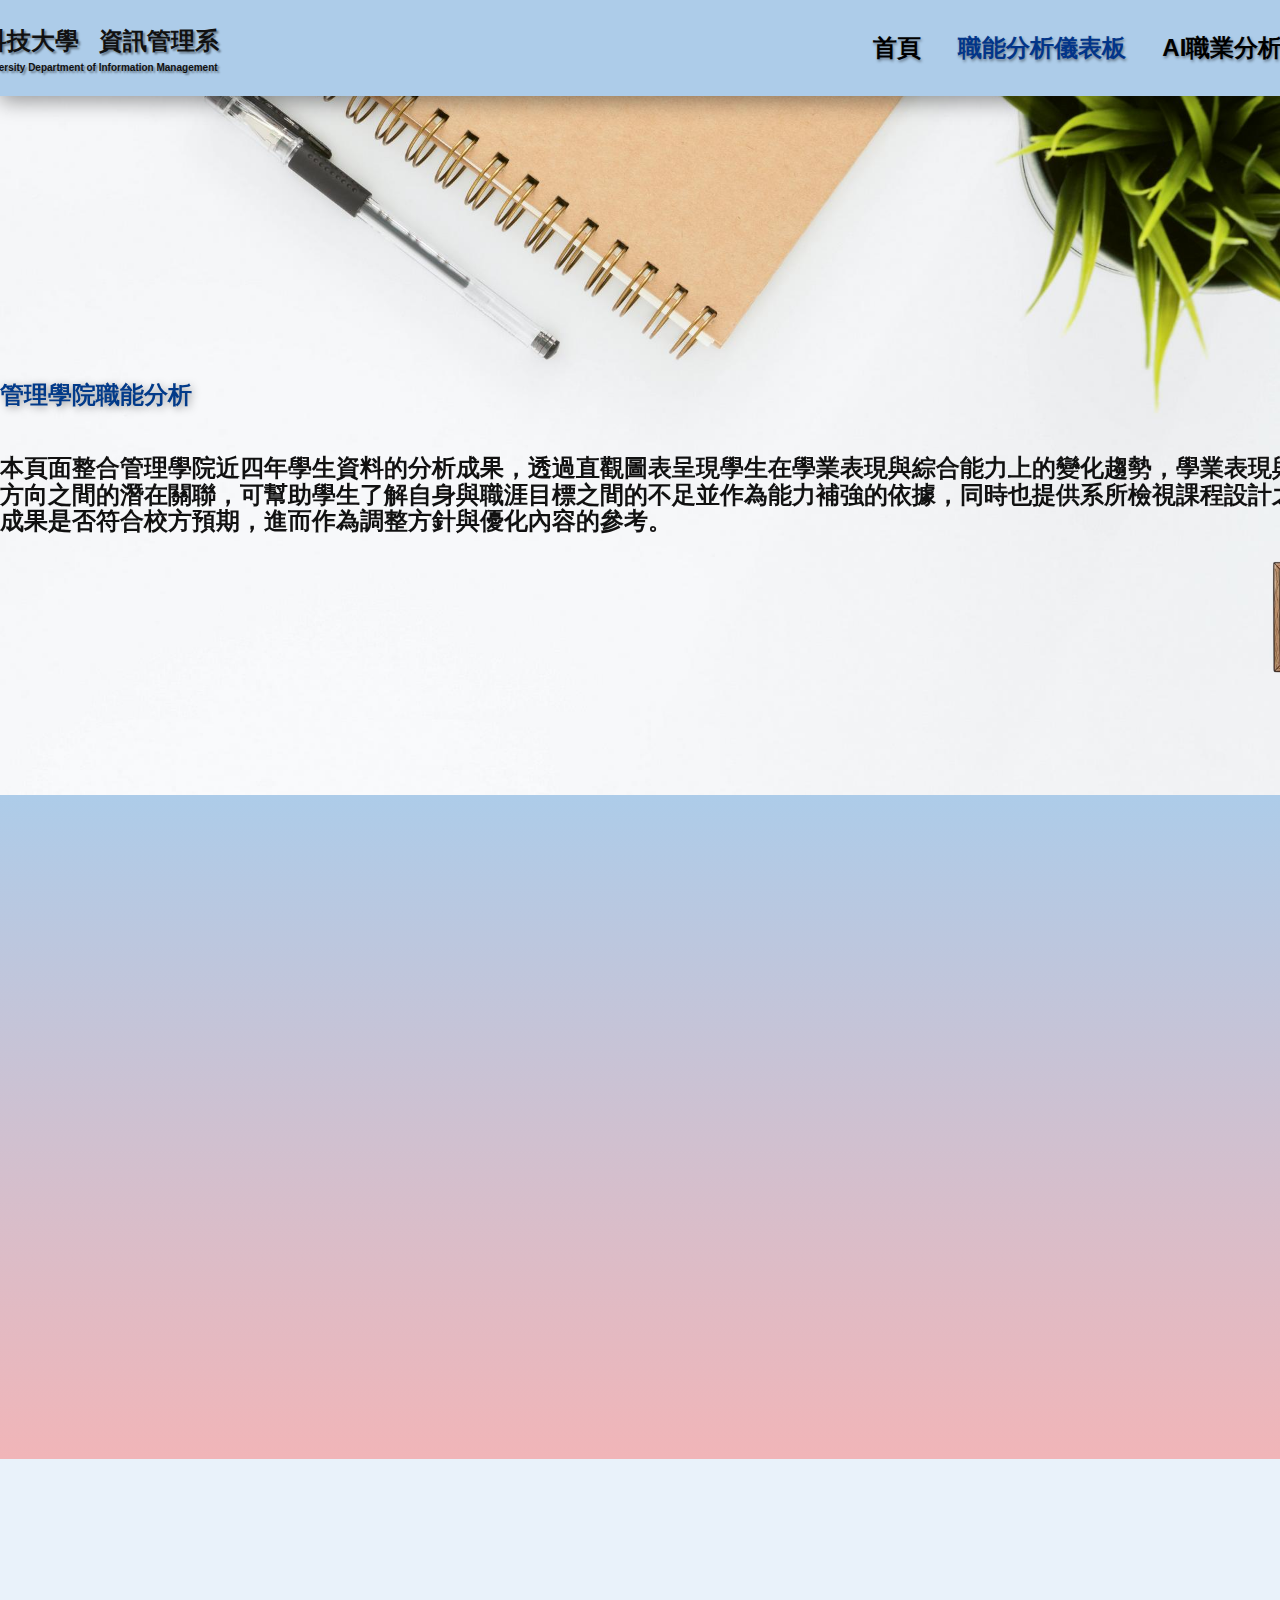
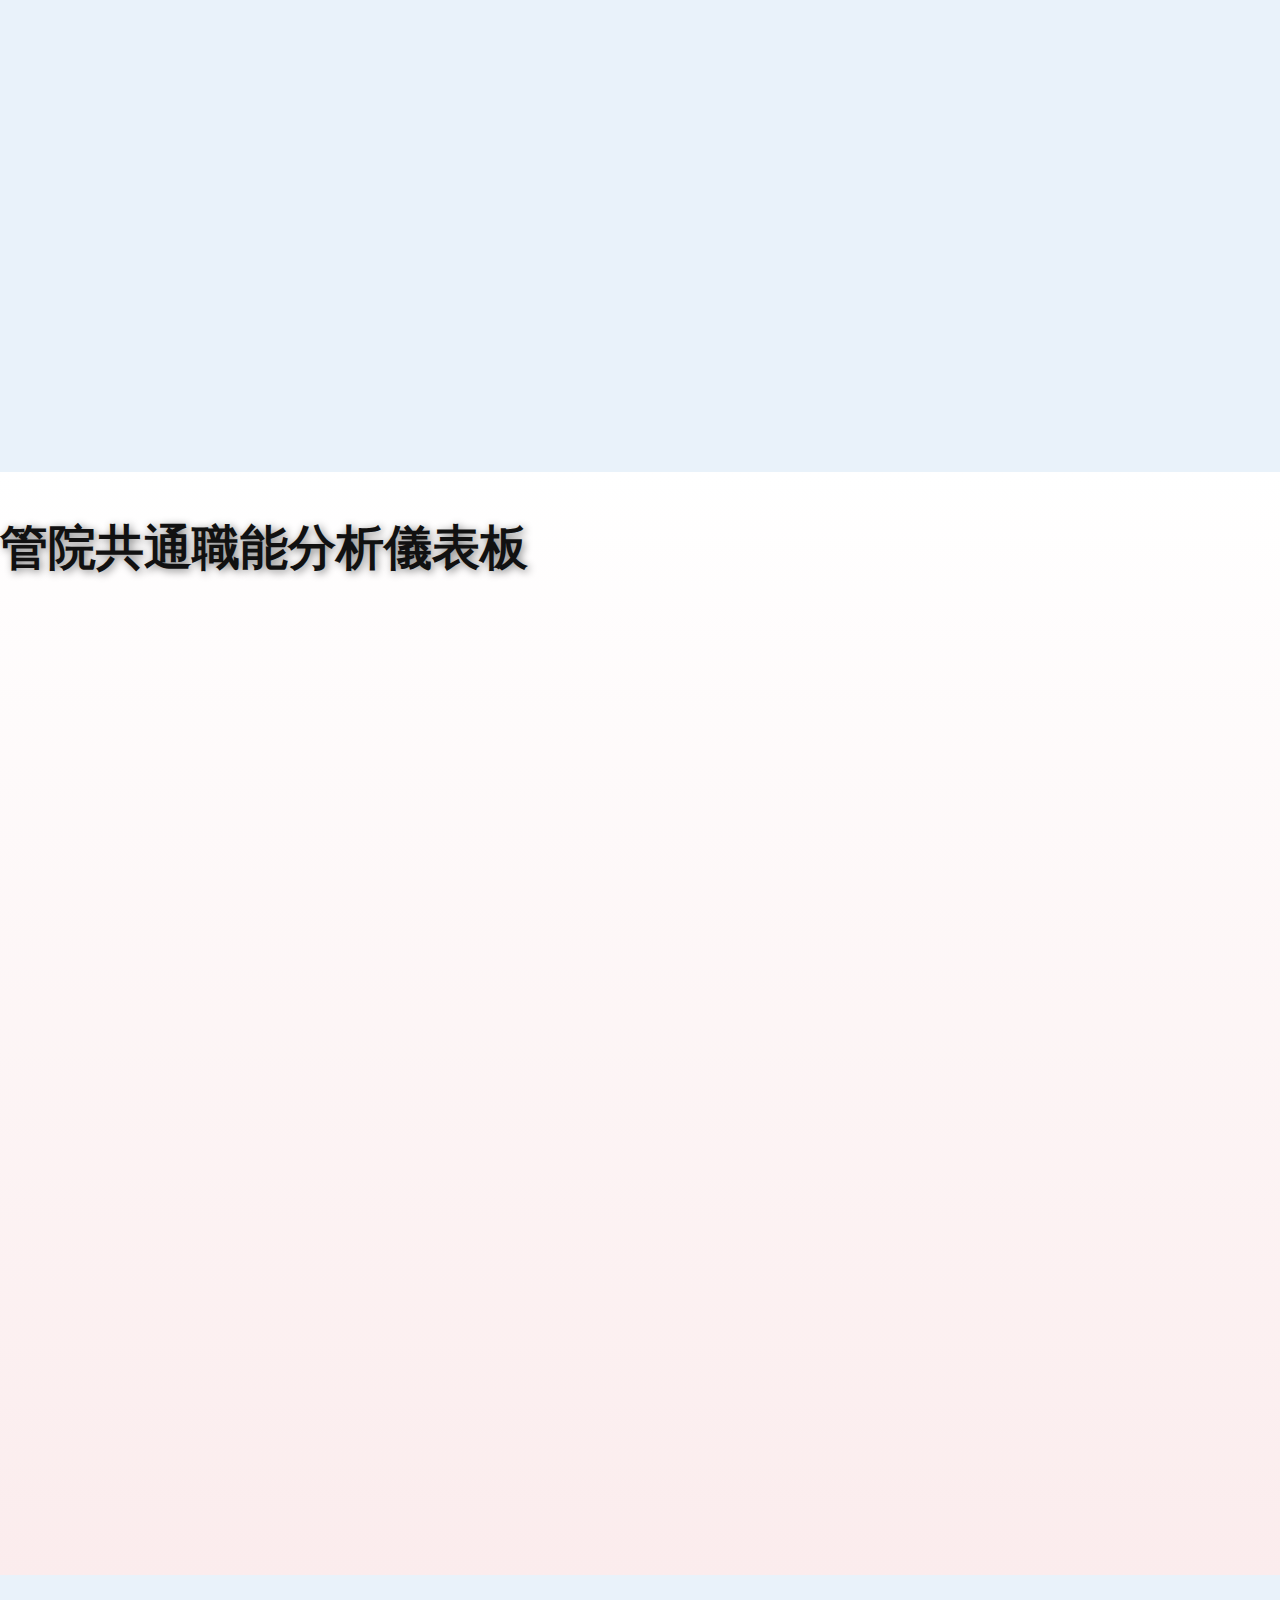
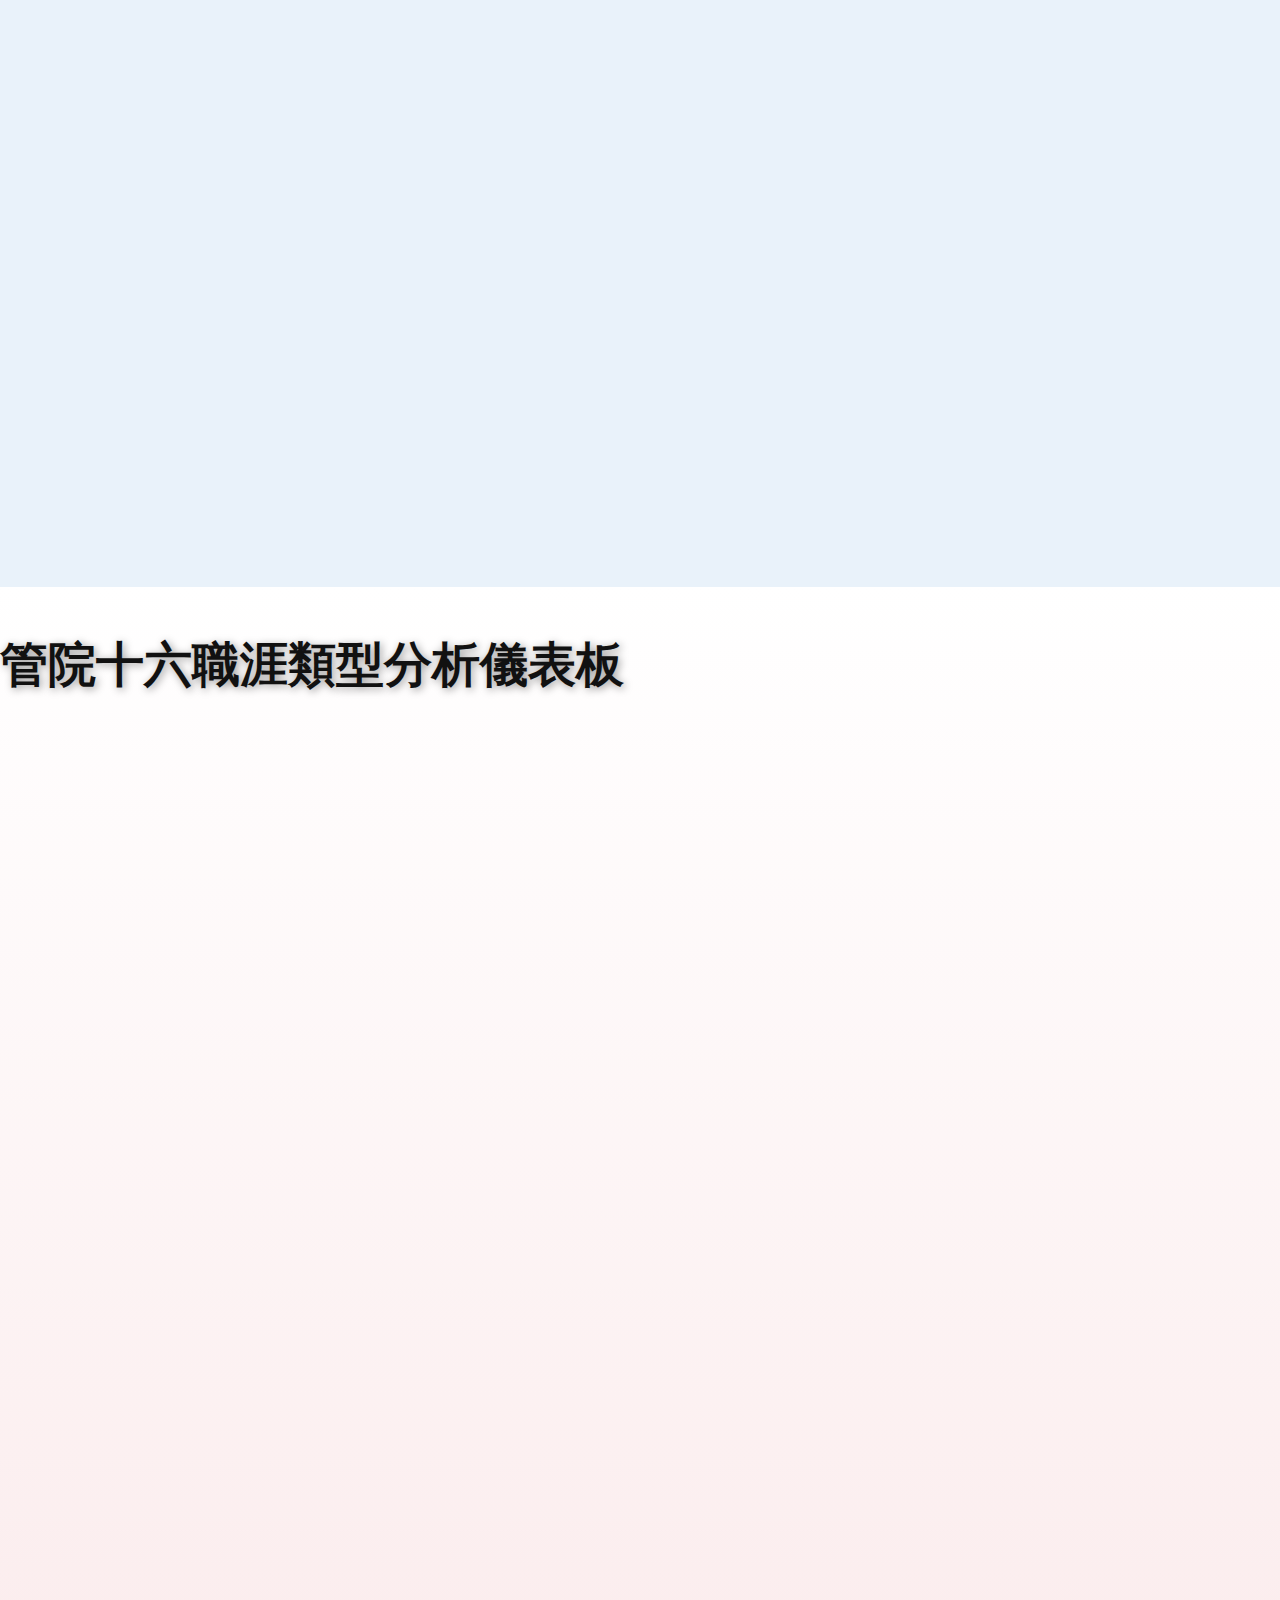
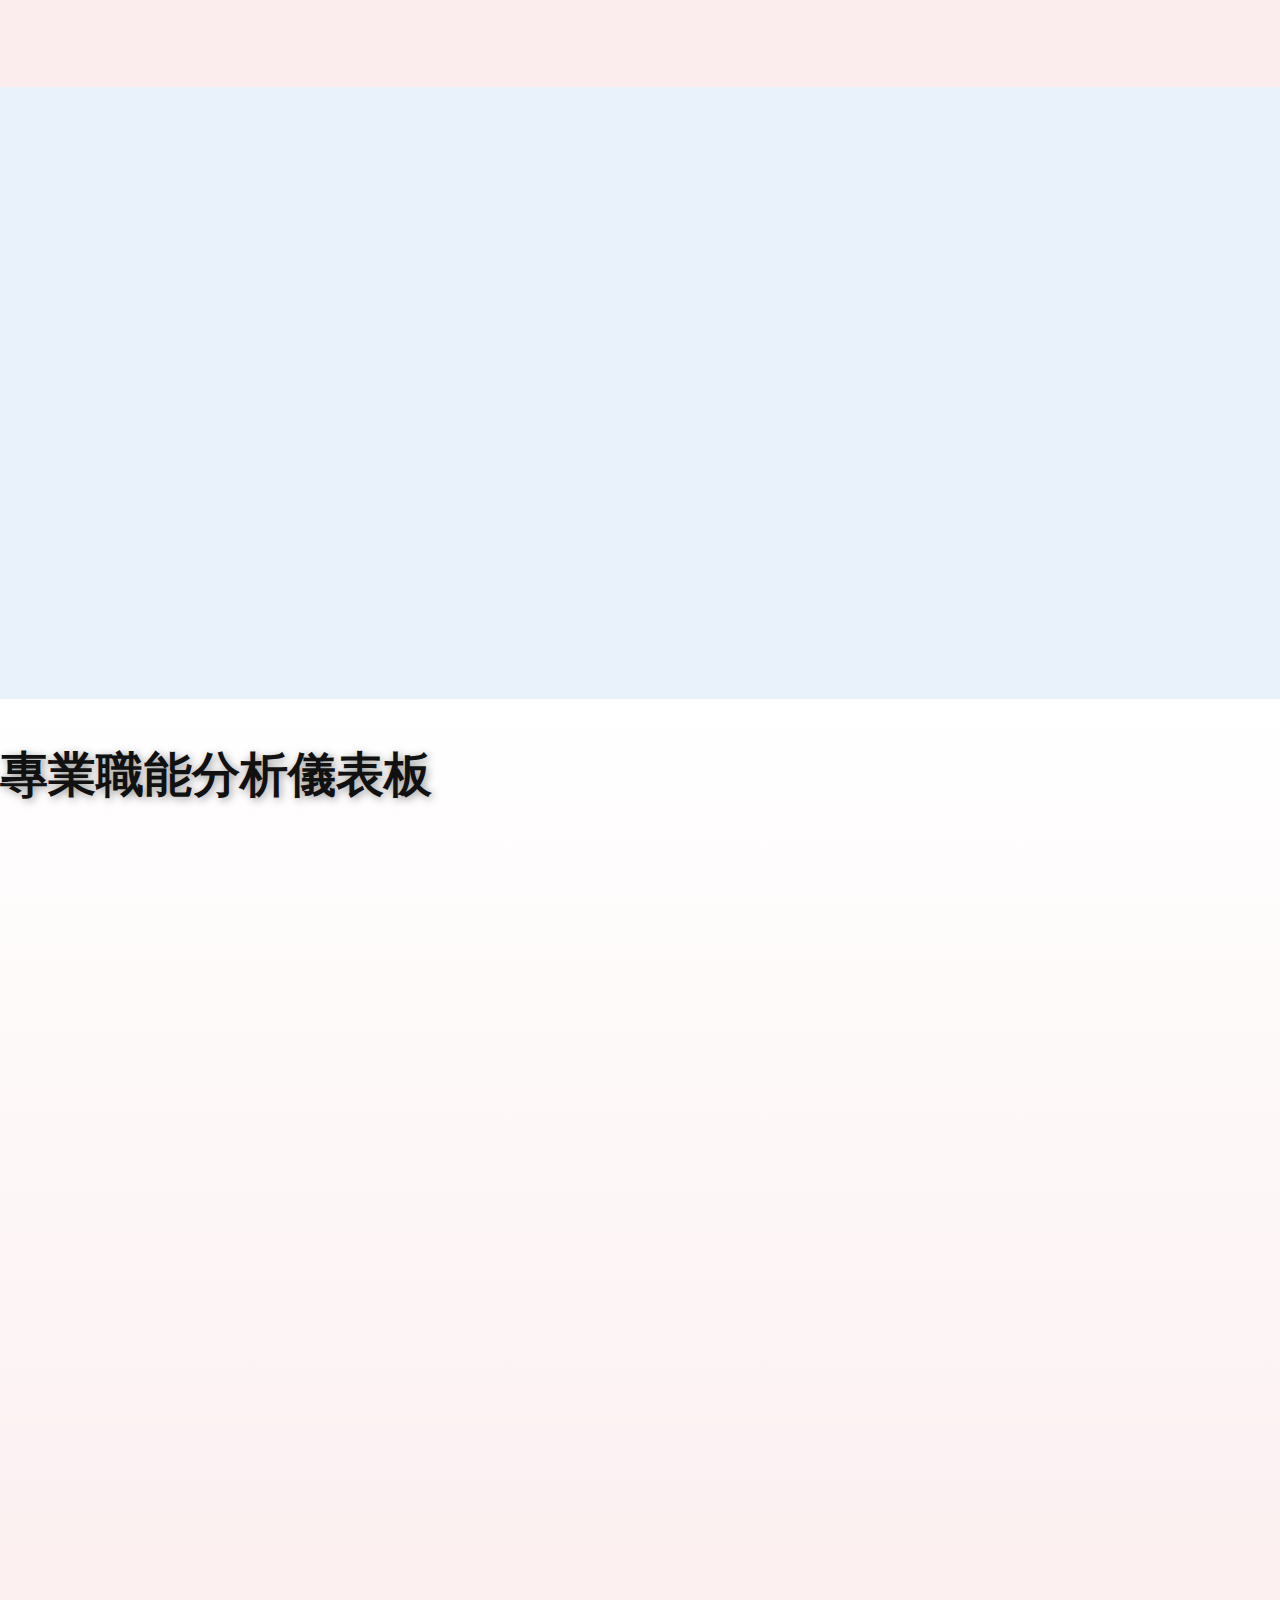
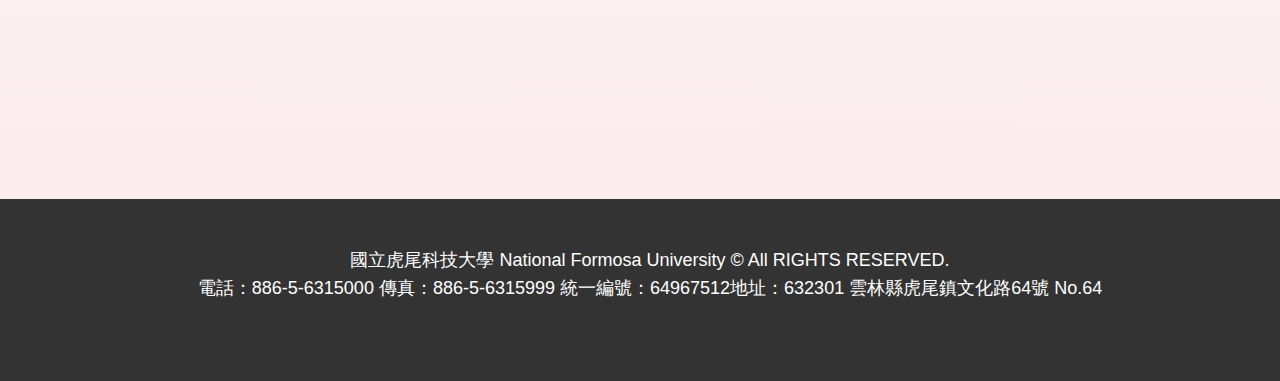
<file: dashboard.html>
<!DOCTYPE html>
<html style="font-size: 16px;" lang="en">

<head>
  <meta name="viewport" content="width=device-width, initial-scale=1.0">
  <meta charset="utf-8">
  <meta name="keywords" content="">
  <meta name="description" content="">
  <title>職能分析儀表板</title>
  <link rel="stylesheet" href="nicepage.css" media="screen">
  <link rel="stylesheet" href="dashboard.css" media="screen">
  <script class="u-script" type="text/javascript" src="jquery.js" defer=""></script>
  <script class="u-script" type="text/javascript" src="nicepage.js" defer=""></script>
  <meta name="generator" content="Nicepage 8.0.3, nicepage.com">











  <link id="u-page-google-font" rel="stylesheet"
    href="https://fonts.googleapis.com/css2?display=swap&amp;family=Roboto:ital,wght@0,100;0,200;0,300;0,400;0,500;0,600;0,700;0,800;0,900;1,100;1,200;1,300;1,400;1,500;1,600;1,700;1,800;1,900&amp;family=Open+Sans:ital,wght@0,300;0,400;0,500;0,600;0,700;0,800;1,300;1,400;1,500;1,600;1,700;1,800&amp;family=Lobster:wght@400">
  <script type="application/ld+json">{
		"@context": "http://schema.org",
		"@type": "Organization",
		"name": "project1"
}</script>
  <meta name="theme-color" content="#478ac9">
  <meta property="og:title" content="dashboard">
  <meta property="og:description" content="">
  <meta property="og:type" content="website">
  <meta data-intl-tel-input-cdn-path="intlTelInput/">
</head>

<body data-path-to-root="./" data-include-products="false" class="u-body u-clearfix u-xl-mode" data-lang="en">
  <header
    class="u-box-shadow u-clearfix u-header u-palette-1-light-2 u-valign-top-lg u-valign-top-md u-valign-top-sm u-valign-top-xs u-header"
    id="header">
    <div class="u-clearfix u-sheet u-sheet-1">
      <img class="u-image u-image-contain u-image-default u-image-1" src="images/logo2.png" alt=""
        data-image-width="403" data-image-height="379">
      <p class="u-custom-font u-font-arial u-text u-text-default u-text-1"> 國立虎尾科技大學&nbsp; &nbsp;資訊管理系 </p>
      <nav class="u-menu u-menu-one-level u-offcanvas u-menu-1" role="navigation" data-responsive-from="MD">
        <div class="menu-collapse u-custom-font u-font-arial"
          style="font-size: 1.5rem; letter-spacing: 0px; font-weight: 700;">
          <a class="u-button-style u-custom---text-active-color-var u-custom-active-border-color u-custom-border u-custom-border-color u-custom-borders u-custom-color u-custom-hover-border-color u-custom-left-right-menu-spacing u-custom-padding-bottom u-custom-text-active-color u-custom-text-color u-custom-text-decoration u-custom-text-hover-color u-custom-text-shadow u-custom-text-shadow-blur u-custom-text-shadow-color u-custom-text-shadow-transparency u-custom-text-shadow-x u-custom-text-shadow-y u-custom-top-bottom-menu-spacing u-hamburger-link u-nav-link u-text-active-palette-1-base u-text-hover-palette-2-base u-hamburger-link-1"
            href="#" tabindex="-1" aria-label="Open menu" aria-controls="d9ab">
            <svg class="u-svg-link" viewBox="0 0 24 24">
              <use xlink:href="#svg-fe03"></use>
            </svg>
            <svg class="u-svg-content" version="1.1" id="svg-fe03" viewBox="0 0 16 16" x="0px" y="0px"
              xmlns:xlink="http://www.w3.org/1999/xlink" xmlns="http://www.w3.org/2000/svg">
              <g>
                <rect y="1" width="16" height="2"></rect>
                <rect y="7" width="16" height="2"></rect>
                <rect y="13" width="16" height="2"></rect>
              </g>
            </svg>
          </a>
        </div>
        <div class="u-custom-menu u-nav-container">
          <ul role="menubar" class="u-custom-font u-font-arial u-nav u-spacing-20 u-unstyled u-nav-1">
            <li role="none" class="u-nav-item"><a role="menuitem"
                class="u-border-active-palette-3-base u-button-style u-nav-link u-text-active-color-var u-text-black u-text-hover-black"
                href="./"
                style="--text-active-color-var: #023589; padding: 15px 5px; text-shadow: 1px 2px 3px rgba(0,0,0,0.4);">首頁</a>
            </li>
            <li role="none" class="u-nav-item"><a role="menuitem"
                class="u-border-active-palette-3-base u-button-style u-nav-link u-text-active-color-var u-text-black u-text-hover-black"
                href="dashboard.html"
                style="--text-active-color-var: #023589; padding: 15px 5px; text-shadow: 1px 2px 3px rgba(0,0,0,0.4);">職能分析儀表板</a>
            </li>
            <li role="none" class="u-nav-item"><a role="menuitem"
                class="u-border-active-palette-3-base u-button-style u-nav-link u-text-active-color-var u-text-black u-text-hover-black"
                href="AI.html"
                style="--text-active-color-var: #023589; padding: 15px 5px; text-shadow: 1px 2px 3px rgba(0,0,0,0.4);">AI職業分析小幫手</a>
            </li>
            <li role="none" class="u-nav-item"><a role="menuitem"
                class="u-border-active-palette-3-base u-button-style u-nav-link u-text-active-color-var u-text-black u-text-hover-black"
                href="about.html"
                style="--text-active-color-var: #023589; padding: 15px 5px; text-shadow: 1px 2px 3px rgba(0,0,0,0.4);">關於我們</a>
            </li>
          </ul>
        </div>
        <div class="u-custom-menu u-nav-container-collapse" id="d9ab" role="region" aria-label="Menu panel">
          <div class="u-black u-container-style u-inner-container-layout u-opacity u-opacity-95 u-sidenav">
            <div class="u-inner-container-layout u-sidenav-overflow">
              <div class="u-menu-close" tabindex="-1" aria-label="Close menu"></div>
              <ul class="u-align-center u-nav u-popupmenu-items u-unstyled u-nav-2" role="menubar">
                <li role="none" class="u-nav-item"><a role="menuitem" class="u-button-style u-nav-link" href="./">首頁</a>
                </li>
                <li role="none" class="u-nav-item"><a role="menuitem" class="u-button-style u-nav-link"
                    href="dashboard.html">職能分析儀表板</a>
                </li>
                <li role="none" class="u-nav-item"><a role="menuitem" class="u-button-style u-nav-link"
                    href="AI.html">AI職業分析小幫手</a>
                </li>
                <li role="none" class="u-nav-item"><a role="menuitem" class="u-button-style u-nav-link"
                    href="about.html">關於我們</a>
                </li>
              </ul>
            </div>
          </div>
          <div class="u-black u-menu-overlay u-opacity u-opacity-70"></div>
        </div>
        <style class="menu-style">
          @media (max-width: 939px) {
            [data-responsive-from="MD"] .u-nav-container {
              display: none;
            }

            [data-responsive-from="MD"] .menu-collapse {
              display: block;
            }
          }
        </style>
      </nav>
      <p class="u-custom-font u-font-arial u-text u-text-default u-text-2"> &nbsp;National Formosa
        University&nbsp;Department of Information Management</p>
    </div>
  </header>
  <section class="u-clearfix u-image u-section-1" id="sec-b1d0">
    <div class="u-clearfix u-sheet u-valign-middle-lg u-valign-middle-md u-valign-middle-sm u-sheet-1">
      <h1 class="classA u-align-left u-custom-font u-font-arial u-text u-text-custom-color-1 u-title u-text-1"
        data-animation-name="customAnimationIn" data-animation-duration="1000" data-animation-delay="0"> 管理學院職能分析<br>
      </h1>
      <h1
        class="classA u-align-left u-custom-font u-font-arial u-text u-text-default-lg u-text-default-md u-text-default-sm u-text-default-xl u-title u-text-2"
        data-animation-name="customAnimationIn" data-animation-duration="1000" data-animation-delay="0">
        <br>
        本頁面整合管理學院近四年學生資料的分析成果，透過直觀圖表呈現學生在學業表現與綜合能力上的變化趨勢，​學業表現與職涯方向之間的潛在關聯，可幫助學生了解自身與職涯目標之間的不足並作為能力補強的依據，同時也提供系所檢視​課程設計之教學成果是否符合校方預期，​進而作為調整方針與優化內容的參考。<br>
      </h1>
      <img class="u-hover-feature u-image u-image-contain u-image-default u-preserve-proportions u-image-1"
        src="images/unnamed__1_-removebg-preview1.png" alt="" data-image-width="500" data-image-height="500"
        data-animation-name="customAnimationIn" data-animation-duration="1000" data-animation-delay="0">
    </div>
    <style data-mode="XXL">
      @media (max-width: 0px) {
        .u-section-1 .u-sheet-1 {
          min-height: 855px;
        }

        .u-section-1 .u-text-2 {
          margin-top: 60px;
          margin-bottom: 60px;
        }

        .u-section-1 .u-text-1 {
          min-height: 757px;
          --animation-custom_in-translate_x: -300px;
          --animation-custom_in-translate_y: 0px;
          --animation-custom_in-opacity: 0;
          --animation-custom_in-rotate: 0deg;
          --animation-custom_in-scale: 1;
        }

        .u-block-3174-5 {
          padding-top: 35px;
          padding-right: 50px;
          padding-bottom: 35px;
          padding-left: 0;
        }

        .u-section-1 .u-image-1 {
          margin-top: 0;
          margin-bottom: 0;
          margin-left: 0;
          margin-right: 0;
        }

        .u-block-3174-12 {
          margin-top: 20px;
          margin-left: 0;
          margin-right: 0;
          margin-bottom: 0;
        }

        .u-block-3174-13 {
          background-image: none;
          font-weight: 400;
          padding-top: 0;
          padding-bottom: 0;
          padding-left: 0;
          padding-right: 0;
        }

        .u-block-3174-14 {
          font-weight: 700;
          text-transform: uppercase;
          font-size: 1rem;
          letter-spacing: 1px;
          margin-top: 40px;
          margin-right: auto;
          margin-bottom: 0;
          margin-left: 0;
          padding-top: 19px;
          padding-right: 49px;
          padding-bottom: 19px;
          padding-left: 47px;
        }

        .u-block-3174-15 {
          font-size: 1rem;
          margin-left: 0;
          vertical-align: -1px;
        }

        .u-block-3174-9 {
          min-height: 757px;
          --animation-custom_in-translate_x: 300px;
          --animation-custom_in-translate_y: 0px;
          --animation-custom_in-opacity: 0;
          --animation-custom_in-rotate: 0deg;
          --animation-custom_in-scale: 1;
        }

        .u-block-3174-10 {
          padding-top: 0;
          padding-bottom: 0;
          padding-left: 0;
          padding-right: 0;
        }

        .u-block-3174-11 {
          width: 550px;
          object-position: 55.03% 0.15%;
          height: 500px;
          filter: brightness(0.85);
          --animation-custom_in-translate_x: -300px;
          --animation-custom_in-translate_y: 0px;
          --animation-custom_in-opacity: 0;
          --animation-custom_in-rotate: 0deg;
          --animation-custom_in-scale: 1;
          animation-timing-function: ease-in-out;
          margin-top: 0;
          margin-right: 0;
          margin-bottom: 0;
          margin-left: auto;
        }

        .u-block-3174-17 {
          width: 303px;
          height: 541px;
          --animation-custom_in-translate_x: 0px;
          --animation-custom_in-translate_y: 300px;
          --animation-custom_in-opacity: 0;
          --animation-custom_in-rotate: 0deg;
          --animation-custom_in-scale: 1;
          animation-timing-function: ease-in-out;
          margin-top: -387px;
          margin-right: auto;
          margin-bottom: 0;
          margin-left: 176px;
        }

        .u-block-3174-16 {
          width: 410px;
          height: 510px;
          object-position: 55.03% 0.15%;
          animation-timing-function: ease-in-out;
          margin-top: -473px;
          margin-right: auto;
          margin-bottom: 0;
          margin-left: 0;
        }

        .u-block-3174-18 {
          min-height: 258px;
          height: auto;
          width: 255px;
          --animation-custom_in-translate_x: 0px;
          --animation-custom_in-translate_y: 200px;
          --animation-custom_in-opacity: 0;
          --animation-custom_in-rotate: 0deg;
          --animation-custom_in-scale: 0.3;
          margin-top: -322px;
          margin-right: 0;
          margin-bottom: 0;
          margin-left: auto;
        }

        .u-block-3174-19 {
          padding-top: 30px;
          padding-bottom: 30px;
          padding-left: 30px;
          padding-right: 30px;
        }

        .u-block-3174-21 {
          margin-top: 0;
          margin-right: auto;
          margin-bottom: 0;
          margin-left: 0;
          font-size: 3.7647117647058828rem;
        }

        .u-block-3174-22 {
          margin-top: 9px;
          margin-right: auto;
          margin-bottom: 0;
          margin-left: 0;
        }
      }
    </style>

  </section>
  <section class="u-clearfix u-gradient u-section-2" id="sec-31d2">
    <div
      class="u-clearfix u-sheet u-valign-middle-lg u-valign-middle-md u-valign-middle-sm u-valign-middle-xl u-sheet-1">
      <div class="data-layout-selected u-clearfix u-gutter-76 u-layout-wrap u-layout-wrap-1">
        <div class="u-layout">
          <div class="u-layout-row">
            <div class="u-size-15 u-size-30-md">
              <div class="u-layout-col">
                <div class="u-container-style u-layout-cell u-size-20 u-layout-cell-1">
                  <div class="u-container-layout u-container-layout-1"></div>
                </div>
                <div
                  class="u-align-center u-container-align-center u-container-style u-layout-cell u-palette-4-light-3 u-radius u-shape-round u-size-40 u-layout-cell-2"
                  data-animation-name="customAnimationIn" data-animation-duration="1500" data-animation-delay="250">
                  <div class="u-container-layout u-container-layout-2"><span
                      class="u-align-center u-file-icon u-icon u-icon-circle u-palette-4-light-2 u-icon-1"
                      data-animation-name="" data-animation-duration="0" data-animation-delay="0"
                      data-animation-direction=""><img src="images/149224.png" alt=""></span>
                    <p class="u-align-center u-custom-font u-font-arial u-text u-text-1">
                      由直觀圖表分析可見，近四年學生的學業表現與綜合能力呈現出明顯的變化趨勢。</p>
                  </div>
                </div>
              </div>
            </div>
            <div class="u-size-15 u-size-30-md">
              <div class="u-layout-col">
                <div
                  class="u-align-center u-container-align-center u-container-style u-layout-cell u-palette-2-light-3 u-radius u-shape-round u-size-40 u-layout-cell-3"
                  data-animation-name="customAnimationIn" data-animation-duration="1500" data-animation-delay="250">
                  <div class="u-container-layout u-container-layout-3"><span
                      class="u-align-center u-file-icon u-icon u-icon-circle u-palette-2-light-2 u-icon-2"
                      data-animation-name="" data-animation-duration="0" data-animation-delay="0"
                      data-animation-direction=""><img src="images/149365.png" alt=""></span>
                    <p class="u-align-center u-custom-font u-font-arial u-text u-text-2">
                      透過資料分析可觀察到，學生的學業表現與職涯方向之間存在一定程度的關聯，顯示學習成果可能影響其職涯傾向與目標設定。</p>
                  </div>
                </div>
                <div class="u-container-style u-layout-cell u-size-20 u-layout-cell-4">
                  <div class="u-container-layout u-container-layout-4"></div>
                </div>
              </div>
            </div>
            <div class="u-size-15 u-size-30-md">
              <div class="u-layout-col">
                <div class="u-container-style u-layout-cell u-size-20 u-layout-cell-5">
                  <div class="u-container-layout u-container-layout-5"></div>
                </div>
                <div
                  class="u-align-center u-container-align-center u-container-style u-layout-cell u-palette-3-light-3 u-radius u-shape-round u-size-40 u-layout-cell-6"
                  data-animation-name="customAnimationIn" data-animation-duration="1500" data-animation-delay="250">
                  <div class="u-container-layout u-container-layout-6"><span
                      class="u-align-center u-file-icon u-icon u-icon-circle u-palette-3-light-2 u-icon-3"
                      data-animation-name="" data-animation-duration="0" data-animation-delay="0"
                      data-animation-direction=""><img src="images/149453.png" alt=""></span>
                    <p class="u-align-center u-custom-font u-font-arial u-text u-text-black u-text-3">
                      更好地了解自身的優勢與不足，進而檢視與職涯目標之間的落差，作為能力補強的依據。</p>
                  </div>
                </div>
              </div>
            </div>
            <div class="u-size-15 u-size-30-md">
              <div class="u-layout-col">
                <div
                  class="u-align-center u-container-align-center u-container-style u-custom-color-2 u-layout-cell u-radius u-shape-round u-size-40 u-layout-cell-7"
                  data-animation-name="customAnimationIn" data-animation-duration="1500" data-animation-delay="250">
                  <div class="u-container-layout u-container-layout-7"><span
                      class="u-align-center u-custom-color-4 u-icon u-icon-circle u-icon-4" data-animation-name=""
                      data-animation-duration="0" data-animation-delay="0" data-animation-direction=""><svg
                        class="u-svg-link" preserveAspectRatio="xMidYMin slice" viewBox="0 0 60 60" style="">
                        <use xlink:href="#svg-54af"></use>
                      </svg><svg class="u-svg-content" viewBox="0 0 60 60" x="0px" y="0px" id="svg-54af"
                        style="enable-background:new 0 0 60 60;">
                        <g>
                          <path
                            d="M38.914,0H6.5v60h47V14.586L38.914,0z M39.5,3.414L50.086,14H39.5V3.414z M8.5,58V2h29v14h14v42H8.5z">
                          </path>
                          <path
                            d="M42.5,21h-16c-0.552,0-1,0.447-1,1s0.448,1,1,1h16c0.552,0,1-0.447,1-1S43.052,21,42.5,21z">
                          </path>
                          <path d="M22.875,18.219l-4.301,3.441l-1.367-1.367c-0.391-0.391-1.023-0.391-1.414,0s-0.391,1.023,0,1.414l2,2
		C17.987,23.901,18.243,24,18.5,24c0.22,0,0.441-0.072,0.624-0.219l5-4c0.432-0.346,0.501-0.975,0.156-1.406
		C23.936,17.943,23.306,17.874,22.875,18.219z"></path>
                          <path
                            d="M42.5,32h-16c-0.552,0-1,0.447-1,1s0.448,1,1,1h16c0.552,0,1-0.447,1-1S43.052,32,42.5,32z">
                          </path>
                          <path d="M22.875,29.219l-4.301,3.441l-1.367-1.367c-0.391-0.391-1.023-0.391-1.414,0s-0.391,1.023,0,1.414l2,2
		C17.987,34.901,18.243,35,18.5,35c0.22,0,0.441-0.072,0.624-0.219l5-4c0.432-0.346,0.501-0.975,0.156-1.406
		C23.936,28.943,23.306,28.874,22.875,29.219z"></path>
                          <path
                            d="M42.5,43h-16c-0.552,0-1,0.447-1,1s0.448,1,1,1h16c0.552,0,1-0.447,1-1S43.052,43,42.5,43z">
                          </path>
                          <path d="M22.875,40.219l-4.301,3.441l-1.367-1.367c-0.391-0.391-1.023-0.391-1.414,0s-0.391,1.023,0,1.414l2,2
		C17.987,45.901,18.243,46,18.5,46c0.22,0,0.441-0.072,0.624-0.219l5-4c0.432-0.346,0.501-0.975,0.156-1.406
		C23.936,39.943,23.306,39.874,22.875,40.219z"></path>
                        </g>
                      </svg></span>
                    <p class="u-align-center u-custom-font u-font-arial u-text u-text-black u-text-4">
                      校方可檢視近四年學生的學業表現與綜合能力的變化趨勢，以評估結果是否符合預期。</p>
                  </div>
                </div>
                <div class="u-container-style u-layout-cell u-size-20 u-layout-cell-8">
                  <div class="u-container-layout u-container-layout-8"></div>
                </div>
              </div>
            </div>
          </div>
        </div>
      </div>
    </div>
    <style data-mode="XXL">
      @media (max-width: 0px) {
        .u-section-2 .u-sheet-1 {
          min-height: 855px;
        }

        .u-block-fdd0-3 {
          margin-top: 60px;
          margin-bottom: 60px;
        }

        .u-block-fdd0-4 {
          min-height: 757px;
          --animation-custom_in-translate_x: -300px;
          --animation-custom_in-translate_y: 0px;
          --animation-custom_in-opacity: 0;
          --animation-custom_in-rotate: 0deg;
          --animation-custom_in-scale: 1;
        }

        .u-block-fdd0-5 {
          padding-top: 35px;
          padding-right: 50px;
          padding-bottom: 35px;
          padding-left: 0;
        }

        .u-block-fdd0-6 {
          margin-top: 0;
          margin-bottom: 0;
          margin-left: 0;
          margin-right: 0;
        }

        .u-block-fdd0-12 {
          margin-top: 20px;
          margin-left: 0;
          margin-right: 0;
          margin-bottom: 0;
        }

        .u-block-fdd0-13 {
          background-image: none;
          font-weight: 400;
          padding-top: 0;
          padding-bottom: 0;
          padding-left: 0;
          padding-right: 0;
        }

        .u-block-fdd0-14 {
          font-weight: 700;
          text-transform: uppercase;
          font-size: 1rem;
          letter-spacing: 1px;
          margin-top: 40px;
          margin-right: auto;
          margin-bottom: 0;
          margin-left: 0;
          padding-top: 19px;
          padding-right: 49px;
          padding-bottom: 19px;
          padding-left: 47px;
        }

        .u-block-fdd0-15 {
          font-size: 1rem;
          margin-left: 0;
          vertical-align: -1px;
        }

        .u-block-fdd0-9 {
          min-height: 757px;
          --animation-custom_in-translate_x: 300px;
          --animation-custom_in-translate_y: 0px;
          --animation-custom_in-opacity: 0;
          --animation-custom_in-rotate: 0deg;
          --animation-custom_in-scale: 1;
        }

        .u-block-fdd0-10 {
          padding-top: 0;
          padding-bottom: 0;
          padding-left: 0;
          padding-right: 0;
        }

        .u-block-fdd0-11 {
          width: 550px;
          object-position: 55.03% 0.15%;
          height: 500px;
          filter: brightness(0.85);
          --animation-custom_in-translate_x: -300px;
          --animation-custom_in-translate_y: 0px;
          --animation-custom_in-opacity: 0;
          --animation-custom_in-rotate: 0deg;
          --animation-custom_in-scale: 1;
          animation-timing-function: ease-in-out;
          margin-top: 0;
          margin-right: 0;
          margin-bottom: 0;
          margin-left: auto;
        }

        .u-block-fdd0-17 {
          width: 303px;
          height: 541px;
          --animation-custom_in-translate_x: 0px;
          --animation-custom_in-translate_y: 300px;
          --animation-custom_in-opacity: 0;
          --animation-custom_in-rotate: 0deg;
          --animation-custom_in-scale: 1;
          animation-timing-function: ease-in-out;
          margin-top: -387px;
          margin-right: auto;
          margin-bottom: 0;
          margin-left: 176px;
        }

        .u-block-fdd0-16 {
          width: 410px;
          height: 510px;
          object-position: 55.03% 0.15%;
          animation-timing-function: ease-in-out;
          margin-top: -473px;
          margin-right: auto;
          margin-bottom: 0;
          margin-left: 0;
        }

        .u-block-fdd0-18 {
          min-height: 258px;
          height: auto;
          width: 255px;
          --animation-custom_in-translate_x: 0px;
          --animation-custom_in-translate_y: 200px;
          --animation-custom_in-opacity: 0;
          --animation-custom_in-rotate: 0deg;
          --animation-custom_in-scale: 0.3;
          margin-top: -322px;
          margin-right: 0;
          margin-bottom: 0;
          margin-left: auto;
        }

        .u-block-fdd0-19 {
          padding-top: 30px;
          padding-bottom: 30px;
          padding-left: 30px;
          padding-right: 30px;
        }

        .u-block-fdd0-21 {
          margin-top: 0;
          margin-right: auto;
          margin-bottom: 0;
          margin-left: 0;
          font-size: 3.7647117647058828rem;
        }

        .u-block-fdd0-22 {
          margin-top: 9px;
          margin-right: auto;
          margin-bottom: 0;
          margin-left: 0;
        }
      }
    </style>
  </section>
  <section class="u-clearfix u-palette-1-light-3 u-section-3" id="sec-f20a">
    <div class="u-clearfix u-sheet u-valign-middle u-sheet-1">
      <div class="custom-expanded data-layout-selected u-clearfix u-gutter-32 u-layout-wrap u-layout-wrap-1">
        <div class="u-layout">
          <div class="u-layout-row">
            <div
              class="u-container-style u-layout-cell u-shape-rectangle u-size-25-xxl u-size-31-lg u-size-31-xl u-size-60-md u-size-60-sm u-size-60-xs u-layout-cell-1"
              data-animation-name="customAnimationIn" data-animation-duration="800" data-animation-delay="0">
              <div
                class="u-container-layout u-valign-middle-lg u-valign-middle-md u-valign-middle-sm u-valign-middle-xs u-container-layout-1">
                <h2 class="u-align-left u-custom-font u-font-arial u-text u-text-1"> 共通職能 <br>
                </h2>
                <p class="u-align-left u-custom-font u-font-arial u-text u-text-2"><span
                    style="font-weight: 700;">&nbsp;通常指的是不論職業類別或專業領域，都需要具備的基本能力。</span>
                  <br>&nbsp; &nbsp; &nbsp;UCAN 八大共通職能分別為:<br> &nbsp; &nbsp; &nbsp; &nbsp;
                </p>
                <ul class="u-align-left u-custom-font u-font-arial u-text u-text-3">
                  <li> 溝通表達： 能清楚傳達想法並理解他人訊息。</li>
                  <li>持續學習： 主動規劃與提升自我能力，保持成長動力。</li>
                  <li>人際互動： 以適當方式與他人良好相處與合作。</li>
                  <li>團隊合作： 積極參與團隊任務，共同達成目標。</li>
                  <li>問題解決： 能分析問題並提出有效解決方案。</li>
                  <li>創新： 打破既有模式，提出並實踐新想法。</li>
                  <li>工作責任及紀律： 盡責守紀，遵守倫理與制度。</li>
                  <li>資訊科技應用： 熟練運用資訊工具，有效處理與傳遞資料。</li>
                </ul>
              </div>
            </div>
            <div
              class="u-container-style u-layout-cell u-shape-rectangle u-size-29-lg u-size-29-xl u-size-35-xxl u-size-60-md u-size-60-sm u-size-60-xs u-layout-cell-2"
              data-animation-name="customAnimationIn" data-animation-duration="1500" data-animation-delay="500">
              <div class="u-container-layout u-valign-middle-xl u-valign-top-lg u-valign-top-xxl u-container-layout-2">
                <img class="u-expanded-width-xs u-image u-image-default u-image-1"
                  src="images/presentation_kaigi_woman.png" alt="" data-image-width="467" data-image-height="500"
                  data-animation-name="customAnimationIn" data-animation-duration="1200" data-animation-delay="200"
                  data-animation-direction="X">
              </div>
            </div>
          </div>
        </div>
      </div>
    </div>
    <style data-mode="XXL">
      @media (max-width: 0px) {
        .u-section-3 .u-sheet-1 {
          min-height: 855px;
        }

        .u-section-3 .u-layout-wrap-1 {
          margin-top: 60px;
          margin-bottom: 60px;
        }

        .u-section-3 .u-layout-cell-1 {
          min-height: 757px;
          --animation-custom_in-translate_x: -300px;
          --animation-custom_in-translate_y: 0px;
          --animation-custom_in-opacity: 0;
          --animation-custom_in-rotate: 0deg;
          --animation-custom_in-scale: 1;
        }

        .u-section-3 .u-container-layout-1 {
          padding-top: 35px;
          padding-right: 50px;
          padding-bottom: 35px;
          padding-left: 0;
        }

        .u-section-3 .u-text-1 {
          margin-top: 0;
          margin-bottom: 0;
          margin-left: 0;
          margin-right: 0;
        }

        .u-section-3 .u-text-2 {
          margin-top: 20px;
          margin-left: 0;
          margin-right: 0;
          margin-bottom: 0;
        }

        .u-section-3 .u-text-3 {
          background-image: none;
          font-weight: 400;
          padding-top: 0;
          padding-bottom: 0;
          padding-left: 0;
          padding-right: 0;
        }

        .u-block-7836-14 {
          font-weight: 700;
          text-transform: uppercase;
          font-size: 1rem;
          letter-spacing: 1px;
          margin-top: 40px;
          margin-right: auto;
          margin-bottom: 0;
          margin-left: 0;
          padding-top: 19px;
          padding-right: 49px;
          padding-bottom: 19px;
          padding-left: 47px;
        }

        .u-block-7836-15 {
          font-size: 1rem;
          margin-left: 0;
          vertical-align: -1px;
        }

        .u-section-3 .u-layout-cell-2 {
          min-height: 757px;
          --animation-custom_in-translate_x: 300px;
          --animation-custom_in-translate_y: 0px;
          --animation-custom_in-opacity: 0;
          --animation-custom_in-rotate: 0deg;
          --animation-custom_in-scale: 1;
        }

        .u-section-3 .u-container-layout-2 {
          padding-top: 0;
          padding-bottom: 0;
          padding-left: 0;
          padding-right: 0;
        }

        .u-section-3 .u-image-1 {
          width: 550px;
          object-position: 55.03% 0.15%;
          height: 500px;
          filter: brightness(0.85);
          --animation-custom_in-translate_x: -300px;
          --animation-custom_in-translate_y: 0px;
          --animation-custom_in-opacity: 0;
          --animation-custom_in-rotate: 0deg;
          --animation-custom_in-scale: 1;
          animation-timing-function: ease-in-out;
          margin-top: 0;
          margin-right: 0;
          margin-bottom: 0;
          margin-left: auto;
        }

        .u-block-7836-17 {
          width: 303px;
          height: 541px;
          --animation-custom_in-translate_x: 0px;
          --animation-custom_in-translate_y: 300px;
          --animation-custom_in-opacity: 0;
          --animation-custom_in-rotate: 0deg;
          --animation-custom_in-scale: 1;
          animation-timing-function: ease-in-out;
          margin-top: -387px;
          margin-right: auto;
          margin-bottom: 0;
          margin-left: 176px;
        }

        .u-block-7836-16 {
          width: 410px;
          height: 510px;
          object-position: 55.03% 0.15%;
          animation-timing-function: ease-in-out;
          margin-top: -473px;
          margin-right: auto;
          margin-bottom: 0;
          margin-left: 0;
        }

        .u-block-7836-18 {
          min-height: 258px;
          height: auto;
          width: 255px;
          --animation-custom_in-translate_x: 0px;
          --animation-custom_in-translate_y: 200px;
          --animation-custom_in-opacity: 0;
          --animation-custom_in-rotate: 0deg;
          --animation-custom_in-scale: 0.3;
          margin-top: -322px;
          margin-right: 0;
          margin-bottom: 0;
          margin-left: auto;
        }

        .u-block-7836-19 {
          padding-top: 30px;
          padding-bottom: 30px;
          padding-left: 30px;
          padding-right: 30px;
        }

        .u-block-7836-21 {
          margin-top: 0;
          margin-right: auto;
          margin-bottom: 0;
          margin-left: 0;
          font-size: 3.7647117647058828rem;
        }

        .u-block-7836-22 {
          margin-top: 9px;
          margin-right: auto;
          margin-bottom: 0;
          margin-left: 0;
        }
      }
    </style>
  </section>
  <section class="u-clearfix u-gradient u-section-4" id="sec-e73c" data-image-width="2000" data-image-height="1333">
    <div class="u-clearfix u-sheet u-sheet-1">
      <h2 class="u-custom-font u-font-arial u-text u-text-default u-text-1">管院共通職能分析儀表板 </h2>
      <div class="u-clearfix u-custom-html u-expanded-width u-custom-html-1">
        <div class="tableauPlaceholder" id="viz1761116639563" style="position: relative">
          <noscript>
            <a href="#">
              <img alt="年度共通職能儀表板 "
                src="https://public.tableau.com/static/images/3_/3_0_17464410564630/sheet0/1_rss.png"
                style="border: none">
            </a>
          </noscript>
          <object class="tableauViz" style="display:none;">
            <param name="host_url" value="https%3A%2F%2Fpublic.tableau.com%2F">
            <param name="embed_code_version" value="3">
            <param name="site_root" value="">
            <param name="name" value="3_0_17464410564630/sheet0">
            <param name="tabs" value="no">
            <param name="toolbar" value="yes">
            <param name="staticimage"
              value="https://public.tableau.com/static/images/3/3_0_17464410564630/sheet0/1.png">
            <param name="animate_transition" value="yes">
            <param name="display_static_image" value="yes">
            <param name="display_spinner" value="yes">
            <param name="display_overlay" value="yes">
            <param name="display_count" value="yes">
            <param name="language" value="zh-TW">
            <param name="filter" value="publish=yes">
          </object>
        </div>
        <script
          type="text/javascript"> var divElement = document.getElementById('viz1761116639563'); var vizElement = divElement.getElementsByTagName('object')[0]; if (divElement.offsetWidth > 800) { vizElement.style.width = '1300px'; vizElement.style.height = '927px'; } else if (divElement.offsetWidth > 500) { vizElement.style.width = '1300px'; vizElement.style.height = '927px'; } else { vizElement.style.width = '100%'; vizElement.style.height = '1627px'; } var scriptElement = document.createElement('script'); scriptElement.src = 'https://public.tableau.com/javascripts/api/viz_v1.js'; vizElement.parentNode.insertBefore(scriptElement, vizElement); </script>
      </div>
    </div>
  </section>
  <section class="u-clearfix u-palette-1-light-3 u-section-5" id="sec-8cb4">
    <div class="u-clearfix u-sheet u-valign-middle-lg u-valign-middle-md u-valign-middle-sm u-sheet-1">
      <div class="data-layout-selected u-clearfix u-expanded-width-xs u-gutter-32 u-layout-wrap u-layout-wrap-1">
        <div class="u-layout">
          <div class="u-layout-row">
            <div
              class="u-container-style u-layout-cell u-shape-rectangle u-size-25-xxl u-size-31-lg u-size-31-xl u-size-60-md u-size-60-sm u-size-60-xs u-layout-cell-1"
              data-animation-name="customAnimationIn" data-animation-duration="800" data-animation-delay="0">
              <div
                class="u-container-layout u-valign-middle-lg u-valign-middle-md u-valign-middle-sm u-container-layout-1">
                <h2 class="u-align-left u-custom-font u-font-arial u-text u-text-1"> 十六職涯類型 <br>
                </h2>
                <p class="u-align-left u-text u-text-2"><span style="font-weight: 700;"></span><span
                    style="font-weight: 700;"> &nbsp; 十六種職涯類型的PR值​反映該系學生對該領域的興趣程度。</span>
                  <br>&nbsp; &nbsp; &nbsp; 將各行各業劃分為 16 大職涯領域，用以協助探索職涯方向、比對職能落差，<br>&nbsp; &nbsp; &nbsp;
                  並進一步規劃學習與發展，就像是一張能讓人快速了解職業世界全貌的地圖。<br>&nbsp; &nbsp; &nbsp; UCAN ​十六種職涯類型分別為:<br>&nbsp; &nbsp;
                  &nbsp;&nbsp;<br><span style="font-weight: 700;"></span>
                  <br>
                </p>
                <ul class="u-align-left u-text u-text-3">
                  <li>建築營造</li>
                  <li>製造</li>
                  <li>科學、技術、工程、數學</li>
                  <li>物流運輸</li>
                  <li>天然資源、食品與農業</li>
                  <li>醫療保健</li>
                  <li>藝文與影音傳播</li>
                  <li>資訊科技</li>
                </ul>
                <ul class="u-align-left u-text u-text-4">
                  <li>金融財務</li>
                  <li>企業經營管理</li>
                  <li>行銷與銷售</li>
                  <li>政府公共事務</li>
                  <li>教育與訓練</li>
                  <li>個人及社會服務</li>
                  <li>休閒與觀光旅遊</li>
                  <li>司法、法律與公共安全</li>
                </ul>
              </div>
            </div>
            <div
              class="u-container-style u-layout-cell u-shape-rectangle u-size-29-lg u-size-29-xl u-size-35-xxl u-size-60-md u-size-60-sm u-size-60-xs u-layout-cell-2"
              data-animation-name="customAnimationIn" data-animation-duration="1500" data-animation-delay="500">
              <div class="u-container-layout u-valign-bottom-xs u-valign-top-lg u-valign-top-xxl u-container-layout-2">
                <img class="custom-expanded u-image u-image-default u-image-1" src="images/kjhou_seifuku.png" alt=""
                  data-image-width="450" data-image-height="333" data-animation-name="customAnimationIn"
                  data-animation-duration="1200" data-animation-delay="200" data-animation-direction="X">
              </div>
            </div>
          </div>
        </div>
      </div>
    </div>
    <style data-mode="XXL">
      @media (max-width: 0px) {
        .u-section-5 .u-sheet-1 {
          min-height: 855px;
        }

        .u-block-d17a-3 {
          margin-top: 60px;
          margin-bottom: 60px;
        }

        .u-block-d17a-4 {
          min-height: 757px;
          --animation-custom_in-translate_x: -300px;
          --animation-custom_in-translate_y: 0px;
          --animation-custom_in-opacity: 0;
          --animation-custom_in-rotate: 0deg;
          --animation-custom_in-scale: 1;
        }

        .u-block-d17a-5 {
          padding-top: 35px;
          padding-right: 50px;
          padding-bottom: 35px;
          padding-left: 0;
        }

        .u-block-d17a-6 {
          margin-top: 0;
          margin-bottom: 0;
          margin-left: 0;
          margin-right: 0;
        }

        .u-block-d17a-12 {
          margin-top: 20px;
          margin-left: 0;
          margin-right: 0;
          margin-bottom: 0;
        }

        .u-block-d17a-13 {
          background-image: none;
          font-weight: 400;
          padding-top: 0;
          padding-bottom: 0;
          padding-left: 0;
          padding-right: 0;
        }

        .u-block-d17a-14 {
          font-weight: 700;
          text-transform: uppercase;
          font-size: 1rem;
          letter-spacing: 1px;
          margin-top: 40px;
          margin-right: auto;
          margin-bottom: 0;
          margin-left: 0;
          padding-top: 19px;
          padding-right: 49px;
          padding-bottom: 19px;
          padding-left: 47px;
        }

        .u-block-d17a-15 {
          font-size: 1rem;
          margin-left: 0;
          vertical-align: -1px;
        }

        .u-block-d17a-9 {
          min-height: 757px;
          --animation-custom_in-translate_x: 300px;
          --animation-custom_in-translate_y: 0px;
          --animation-custom_in-opacity: 0;
          --animation-custom_in-rotate: 0deg;
          --animation-custom_in-scale: 1;
        }

        .u-block-d17a-10 {
          padding-top: 0;
          padding-bottom: 0;
          padding-left: 0;
          padding-right: 0;
        }

        .u-block-d17a-11 {
          width: 550px;
          object-position: 55.03% 0.15%;
          height: 500px;
          filter: brightness(0.85);
          --animation-custom_in-translate_x: -300px;
          --animation-custom_in-translate_y: 0px;
          --animation-custom_in-opacity: 0;
          --animation-custom_in-rotate: 0deg;
          --animation-custom_in-scale: 1;
          animation-timing-function: ease-in-out;
          margin-top: 0;
          margin-right: 0;
          margin-bottom: 0;
          margin-left: auto;
        }

        .u-block-d17a-17 {
          width: 303px;
          height: 541px;
          --animation-custom_in-translate_x: 0px;
          --animation-custom_in-translate_y: 300px;
          --animation-custom_in-opacity: 0;
          --animation-custom_in-rotate: 0deg;
          --animation-custom_in-scale: 1;
          animation-timing-function: ease-in-out;
          margin-top: -387px;
          margin-right: auto;
          margin-bottom: 0;
          margin-left: 176px;
        }

        .u-block-d17a-16 {
          width: 410px;
          height: 510px;
          object-position: 55.03% 0.15%;
          animation-timing-function: ease-in-out;
          margin-top: -473px;
          margin-right: auto;
          margin-bottom: 0;
          margin-left: 0;
        }

        .u-block-d17a-18 {
          min-height: 258px;
          height: auto;
          width: 255px;
          --animation-custom_in-translate_x: 0px;
          --animation-custom_in-translate_y: 200px;
          --animation-custom_in-opacity: 0;
          --animation-custom_in-rotate: 0deg;
          --animation-custom_in-scale: 0.3;
          margin-top: -322px;
          margin-right: 0;
          margin-bottom: 0;
          margin-left: auto;
        }

        .u-block-d17a-19 {
          padding-top: 30px;
          padding-bottom: 30px;
          padding-left: 30px;
          padding-right: 30px;
        }

        .u-block-d17a-21 {
          margin-top: 0;
          margin-right: auto;
          margin-bottom: 0;
          margin-left: 0;
          font-size: 3.7647117647058828rem;
        }

        .u-block-d17a-22 {
          margin-top: 9px;
          margin-right: auto;
          margin-bottom: 0;
          margin-left: 0;
        }
      }
    </style>
  </section>
  <section class="u-clearfix u-gradient u-section-6" id="sec-315f">
    <div class="u-clearfix u-sheet u-valign-middle-lg u-valign-middle-md u-valign-middle-sm u-sheet-1">
      <h2
        class="u-custom-font u-font-lobster u-text u-text-default-lg u-text-default-md u-text-default-sm u-text-default-xl u-text-1">
        管院​​​​十六職涯類型​分析儀表板 <br>
      </h2>
      <div class="custom-expanded u-clearfix u-custom-html u-custom-html-1">
        <div class="tableauPlaceholder" id="viz1764217054524" style="position: relative">
          <noscript>
            <a href="#">
              <img alt="年度十六職能儀表板 " src="https://public.tableau.com/static/images/_1/_17574377847720/sheet1/1_rss.png"
                style="border: none">
            </a>
          </noscript>
          <object class="tableauViz" style="display:none;">
            <param name="host_url" value="https%3A%2F%2Fpublic.tableau.com%2F">
            <param name="embed_code_version" value="3">
            <param name="site_root" value="">
            <param name="name" value="_17574377847720/sheet1">
            <param name="tabs" value="no">
            <param name="toolbar" value="yes">
            <param name="static_image" value="https://public.tableau.com/static/images/_1/_17574377847720/sheet1/1.png">
            <param name="animate_transition" value="yes">
            <param name="display_static_image" value="yes">
            <param name="display_spinner" value="yes">
            <param name="display_overlay" value="yes">
            <param name="display_count" value="yes">
            <param name="language" value="zh-TW">
            <param name="filter" value="publish=yes">
          </object>
        </div>
        <script
          type="text/javascript"> var divElement = document.getElementById('viz1764217054524'); var vizElement = divElement.getElementsByTagName('object')[0]; if (divElement.offsetWidth > 800) { vizElement.style.width = '1300px'; vizElement.style.height = '927px'; } else if (divElement.offsetWidth > 500) { vizElement.style.width = '1300px'; vizElement.style.height = '927px'; } else { vizElement.style.width = '100%'; vizElement.style.height = '1577px'; } var scriptElement = document.createElement('script'); scriptElement.src = 'https://public.tableau.com/javascripts/api/viz_v1.js'; vizElement.parentNode.insertBefore(scriptElement, vizElement); </script>
      </div>
    </div>
  </section>
  <section class="u-clearfix u-palette-1-light-3 u-section-7" id="sec-b1d3">
    <div
      class="u-clearfix u-sheet u-valign-middle-lg u-valign-middle-md u-valign-middle-sm u-valign-middle-xs u-sheet-1">
      <div class="custom-expanded data-layout-selected u-clearfix u-gutter-32 u-layout-wrap u-layout-wrap-1">
        <div class="u-layout">
          <div class="u-layout-row">
            <div
              class="u-container-style u-layout-cell u-shape-rectangle u-size-25-xxl u-size-31-lg u-size-31-xl u-size-60-md u-size-60-sm u-size-60-xs u-layout-cell-1"
              data-animation-name="customAnimationIn" data-animation-duration="800" data-animation-delay="0">
              <div
                class="u-container-layout u-valign-middle-lg u-valign-middle-md u-valign-middle-sm u-container-layout-1">
                <h2 class="u-align-left u-custom-font u-font-arial u-text u-text-1"> 專業職能 <br>
                </h2>
                <p class="u-align-left u-custom-font u-font-arial u-text u-text-2"><span style="font-weight: 700;">
                    &nbsp;</span>專業職能是指在執行工作時，為達成目標所需<span style="font-weight: 700;">具備的專業知識與技能</span>，是<span
                    style="font-weight: 700;">個人能力強&nbsp;</span>
                  <br><span style="font-weight: 700;">&nbsp;度</span>的展現。依據能力強度結合興趣與職能，可進一步找出最具潛力的未來發展方向。<br>&nbsp;透過 PR
                  值與分數，將專業職能區分為：<br>
                </p>
                <ul class="u-align-left u-text u-text-3">
                  <li> 優勢能力 : PR 67 ~ PR 69&nbsp; &nbsp;( 對應分數 : 5 分 )</li>
                  <li> 中等能力 : PR 34 ~ PR 66&nbsp; &nbsp;( 對應分數 : 3 分 )</li>
                  <li> 尚待加強能力 : PR 1 ~ PR 33&nbsp; ( 對應分數 : 1 分 )</li>
                </ul>
              </div>
            </div>
            <div
              class="u-container-style u-layout-cell u-shape-rectangle u-size-29-lg u-size-29-xl u-size-35-xxl u-size-60-md u-size-60-sm u-size-60-xs u-layout-cell-2"
              data-animation-name="customAnimationIn" data-animation-duration="1500" data-animation-delay="500">
              <div class="u-container-layout u-valign-middle-xl u-valign-top-lg u-valign-top-xxl u-container-layout-2">
                <img class="custom-expanded u-image u-image-default u-image-1" src="images/computer_programming_man.png"
                  alt="" data-image-width="400" data-image-height="364" data-animation-name="customAnimationIn"
                  data-animation-duration="1200" data-animation-delay="200" data-animation-direction="X">
                <img class="custom-expanded u-image u-image-default u-image-2" src="images/job_handa_duke.png" alt=""
                  data-image-width="355" data-image-height="400" data-animation-name="customAnimationIn"
                  data-animation-duration="1200" data-animation-delay="200" data-animation-direction="X">
                <img class="custom-expanded u-image u-image-default u-image-3" src="images/job_syouboushi_man.png"
                  alt="" data-image-width="291" data-image-height="450" data-animation-name="customAnimationIn"
                  data-animation-duration="1200" data-animation-delay="200" data-animation-direction="X">
                <img class="custom-expanded u-image u-image-default u-image-4" src="images/job_benriya_nandemoya.png"
                  alt="" data-image-width="370" data-image-height="400" data-animation-name="customAnimationIn"
                  data-animation-duration="1200" data-animation-delay="200" data-animation-direction="X">
              </div>
            </div>
          </div>
        </div>
      </div>
    </div>
    <style data-mode="XXL">
      @media (max-width: 0px) {
        .u-section-7 .u-sheet-1 {
          min-height: 855px;
        }

        .u-block-6063-3 {
          margin-top: 60px;
          margin-bottom: 60px;
        }

        .u-block-6063-4 {
          min-height: 757px;
          --animation-custom_in-translate_x: -300px;
          --animation-custom_in-translate_y: 0px;
          --animation-custom_in-opacity: 0;
          --animation-custom_in-rotate: 0deg;
          --animation-custom_in-scale: 1;
        }

        .u-block-6063-5 {
          padding-top: 35px;
          padding-right: 50px;
          padding-bottom: 35px;
          padding-left: 0;
        }

        .u-block-6063-6 {
          margin-top: 0;
          margin-bottom: 0;
          margin-left: 0;
          margin-right: 0;
        }

        .u-block-6063-12 {
          margin-top: 20px;
          margin-left: 0;
          margin-right: 0;
          margin-bottom: 0;
        }

        .u-block-6063-13 {
          background-image: none;
          font-weight: 400;
          padding-top: 0;
          padding-bottom: 0;
          padding-left: 0;
          padding-right: 0;
        }

        .u-block-6063-14 {
          font-weight: 700;
          text-transform: uppercase;
          font-size: 1rem;
          letter-spacing: 1px;
          margin-top: 40px;
          margin-right: auto;
          margin-bottom: 0;
          margin-left: 0;
          padding-top: 19px;
          padding-right: 49px;
          padding-bottom: 19px;
          padding-left: 47px;
        }

        .u-block-6063-15 {
          font-size: 1rem;
          margin-left: 0;
          vertical-align: -1px;
        }

        .u-block-6063-9 {
          min-height: 757px;
          --animation-custom_in-translate_x: 300px;
          --animation-custom_in-translate_y: 0px;
          --animation-custom_in-opacity: 0;
          --animation-custom_in-rotate: 0deg;
          --animation-custom_in-scale: 1;
        }

        .u-block-6063-10 {
          padding-top: 0;
          padding-bottom: 0;
          padding-left: 0;
          padding-right: 0;
        }

        .u-block-6063-11 {
          width: 550px;
          object-position: 55.03% 0.15%;
          height: 500px;
          filter: brightness(0.85);
          --animation-custom_in-translate_x: -300px;
          --animation-custom_in-translate_y: 0px;
          --animation-custom_in-opacity: 0;
          --animation-custom_in-rotate: 0deg;
          --animation-custom_in-scale: 1;
          animation-timing-function: ease-in-out;
          margin-top: 0;
          margin-right: 0;
          margin-bottom: 0;
          margin-left: auto;
        }

        .u-block-6063-17 {
          width: 303px;
          height: 541px;
          --animation-custom_in-translate_x: 0px;
          --animation-custom_in-translate_y: 300px;
          --animation-custom_in-opacity: 0;
          --animation-custom_in-rotate: 0deg;
          --animation-custom_in-scale: 1;
          animation-timing-function: ease-in-out;
          margin-top: -387px;
          margin-right: auto;
          margin-bottom: 0;
          margin-left: 176px;
        }

        .u-block-6063-16 {
          width: 410px;
          height: 510px;
          object-position: 55.03% 0.15%;
          animation-timing-function: ease-in-out;
          margin-top: -473px;
          margin-right: auto;
          margin-bottom: 0;
          margin-left: 0;
        }

        .u-block-6063-18 {
          min-height: 258px;
          height: auto;
          width: 255px;
          --animation-custom_in-translate_x: 0px;
          --animation-custom_in-translate_y: 200px;
          --animation-custom_in-opacity: 0;
          --animation-custom_in-rotate: 0deg;
          --animation-custom_in-scale: 0.3;
          margin-top: -322px;
          margin-right: 0;
          margin-bottom: 0;
          margin-left: auto;
        }

        .u-block-6063-19 {
          padding-top: 30px;
          padding-bottom: 30px;
          padding-left: 30px;
          padding-right: 30px;
        }

        .u-block-6063-21 {
          margin-top: 0;
          margin-right: auto;
          margin-bottom: 0;
          margin-left: 0;
          font-size: 3.7647117647058828rem;
        }

        .u-block-6063-22 {
          margin-top: 9px;
          margin-right: auto;
          margin-bottom: 0;
          margin-left: 0;
        }
      }
    </style>
  </section>
  <section class="u-clearfix u-gradient u-section-8" id="sec-5f9c">
    <div
      class="u-clearfix u-sheet u-valign-middle-lg u-valign-middle-md u-valign-middle-sm u-valign-middle-xs u-sheet-1">
      <h2 class="u-custom-font u-font-arial u-text u-text-default u-text-1"> 專業職能​​分析儀表板 <br>
      </h2>
      <div class="u-clearfix u-custom-html u-expanded-width u-custom-html-1">
        <div class="tableauPlaceholder" id="viz1760959413542" style="position: relative">
          <noscript>
            <a href="#">
              <img alt="儀表板窗格 1 (2) " src="https://public.tableau.com/static/images/1_/1_17605385034980/12/1_rss.png"
                style="border: none">
            </a>
          </noscript>
          <object class="tableauViz" style="display:none;">
            <param name="host_url" value="https%3A%2F%2Fpublic.tableau.com%2F">
            <param name="embed_code_version" value="3">
            <param name="site_root" value="">
            <param name="name" value="1_17605385034980/12">
            <param name="tabs" value="no">
            <param name="toolbar" value="yes">
            <param name="staticimage" value="https://public.tableau.com/static/images/1/1_17605385034980/12/1.png">
            <param name="animate_transition" value="yes">
            <param name="display_static_image" value="yes">
            <param name="display_spinner" value="yes">
            <param name="display_overlay" value="yes">
            <param name="display_count" value="yes">
            <param name="language" value="zh-TW">
            <param name="filter" value="publish=yes">
          </object>
        </div>
        <script
          type="text/javascript"> var divElement = document.getElementById('viz1760959413542'); var vizElement = divElement.getElementsByTagName('object')[0]; if (divElement.offsetWidth > 800) { vizElement.style.width = '1300px'; vizElement.style.height = '927px'; } else if (divElement.offsetWidth > 500) { vizElement.style.width = '1300px'; vizElement.style.height = '927px'; } else { vizElement.style.width = '100%'; vizElement.style.height = '1327px'; } var scriptElement = document.createElement('script'); scriptElement.src = 'https://public.tableau.com/javascripts/api/viz_v1.js'; vizElement.parentNode.insertBefore(scriptElement, vizElement); </script>
        <style>
          .tableauPlaceholder {
            width: 100vw !important;
            /* 視窗寬度 */
            height: 100vh !important;
            /* 視窗高度 */
            margin: 0;
            padding: 0;
            /* 或 absolute，看你要是否跟著卷動 */
            top: 0;
            left: 0;
            z-index: 1;
          }

          .tableauPlaceholder object {
            width: 100% !important;
            height: 100% !important;
          }
        </style>
      </div>
    </div>
  </section>



  <footer class="u-align-center u-clearfix u-container-align-center u-footer u-grey-80 u-footer" id="footer">
    <div class="u-clearfix u-sheet u-valign-middle u-sheet-1">
      <p class="u-custom-font u-font-arial u-text u-text-default u-text-1"> 國立虎尾科技大學 National Formosa University © All
        RIGHTS RESERVED.<br>電話：886-5-6315000 傳真：886-5-6315999 統一編號：64967512地址：632301 雲林縣虎尾鎮文化路64號 No.64<br>
      </p>
    </div>
  </footer>
  <section class="u-backlink u-clearfix u-grey-80"></section>

</body>

</html>
</file>
